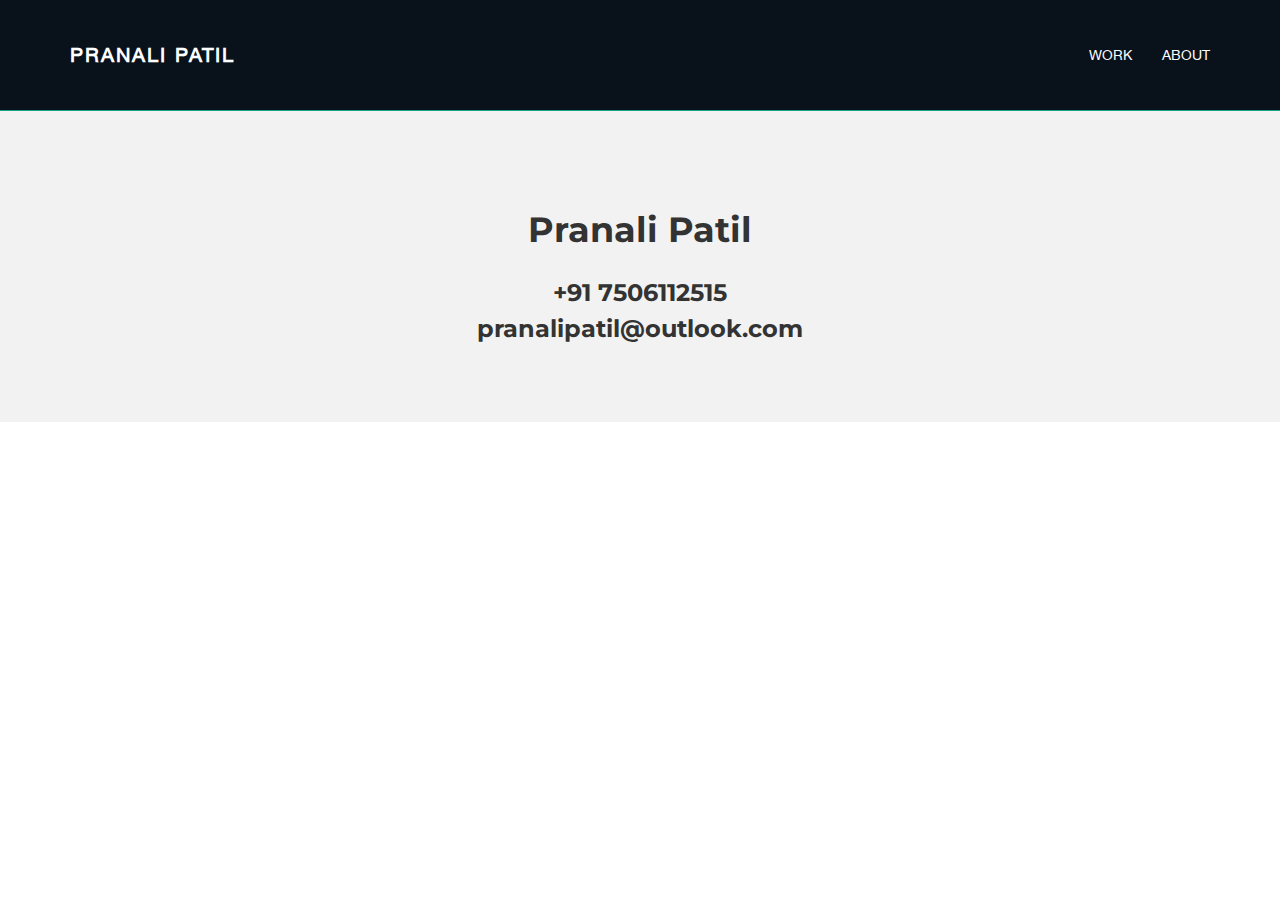
<file: about.html>
<!DOCTYPE html>
<html lang="en">
  <head>
    <meta charset="utf-8">
    <meta http-equiv="X-UA-Compatible" content="IE=edge">
    <meta name="viewport" content="width=device-width, initial-scale=1.0">
    <meta name="description" content="">
    <meta name="author" content="">
    <link rel="shortcut icon" href="../../docs-assets/ico/favicon.png">

    <title>Pranali Patil  </title>

    <!-- Bootstrap core CSS -->
    <link href="assets/css/bootstrap.css" rel="stylesheet">


    <!-- Custom styles for this template -->
    <link href="assets/css/main.css" rel="stylesheet">

    <script src="https://code.jquery.com/jquery-1.10.2.min.js"></script>

    <!-- HTML5 shim and Respond.js IE8 support of HTML5 elements and media queries -->
    <!--[if lt IE 9]>
      <script src="https://oss.maxcdn.com/libs/html5shiv/3.7.0/html5shiv.js"></script>
      <script src="https://oss.maxcdn.com/libs/respond.js/1.3.0/respond.min.js"></script>
    <![endif]-->
  </head>

  <body>

    <!-- Static navbar -->
    <div class="navbar navbar-inverse navbar-static-top">
      <div class="container">
        <div class="navbar-header">
          <button type="button" class="navbar-toggle" data-toggle="collapse" data-target=".navbar-collapse">
            <span class="icon-bar"></span>
            <span class="icon-bar"></span>
            <span class="icon-bar"></span>
          </button>
          <a class="navbar-brand" href="index.html">Pranali Patil</a>
        </div>
        <div class="navbar-collapse collapse">
          <ul class="nav navbar-nav navbar-right">
            <li><a href="index.html">Work</a></li>
			<li><a href="about.html">About</a></li>
    
          </ul>
        </div><!--/.nav-collapse -->
      </div>
    </div>

	<!-- +++++ Welcome Section +++++ -->
	<div id="ww">
	    <div class="container">
			<div class="row">
				<div class="col-lg-8 col-lg-offset-2 centered">
					<h1>Pranali Patil</h1>
					<h3>+91 7506112515</h3>
					<h3>pranalipatil@outlook.com</h3>

				</div><!-- /col-lg-8 -->
			</div><!-- /row -->
	    </div> <!-- /container -->
	</div><!-- /ww -->


	<!-- +++++ Information Section +++++ -->


	</div><!-- /container -->


	<!-- +++++ Footer Section +++++ -->




    <!-- Bootstrap core JavaScript
    ================================================== -->
    <!-- Placed at the end of the document so the pages load faster -->
    <script src="assets/js/bootstrap.min.js"></script>
  </body>
</html>
</file>
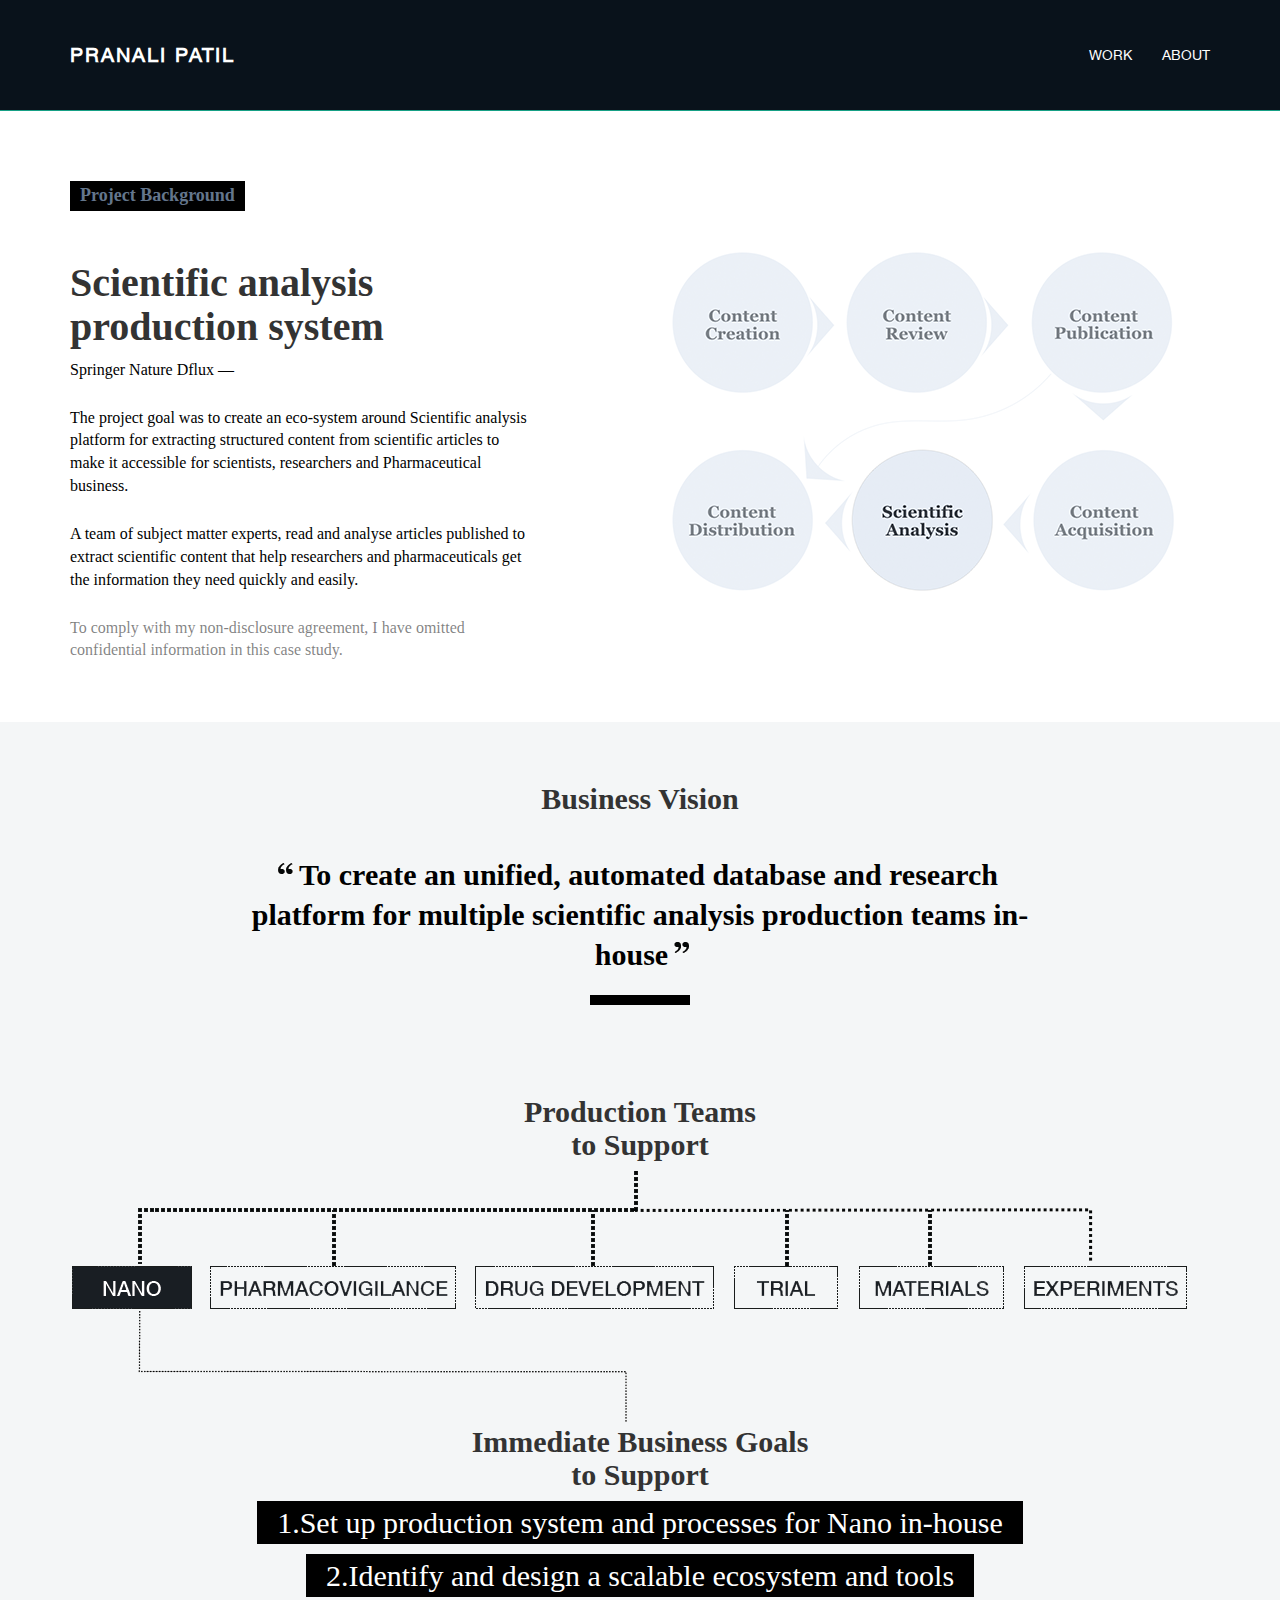
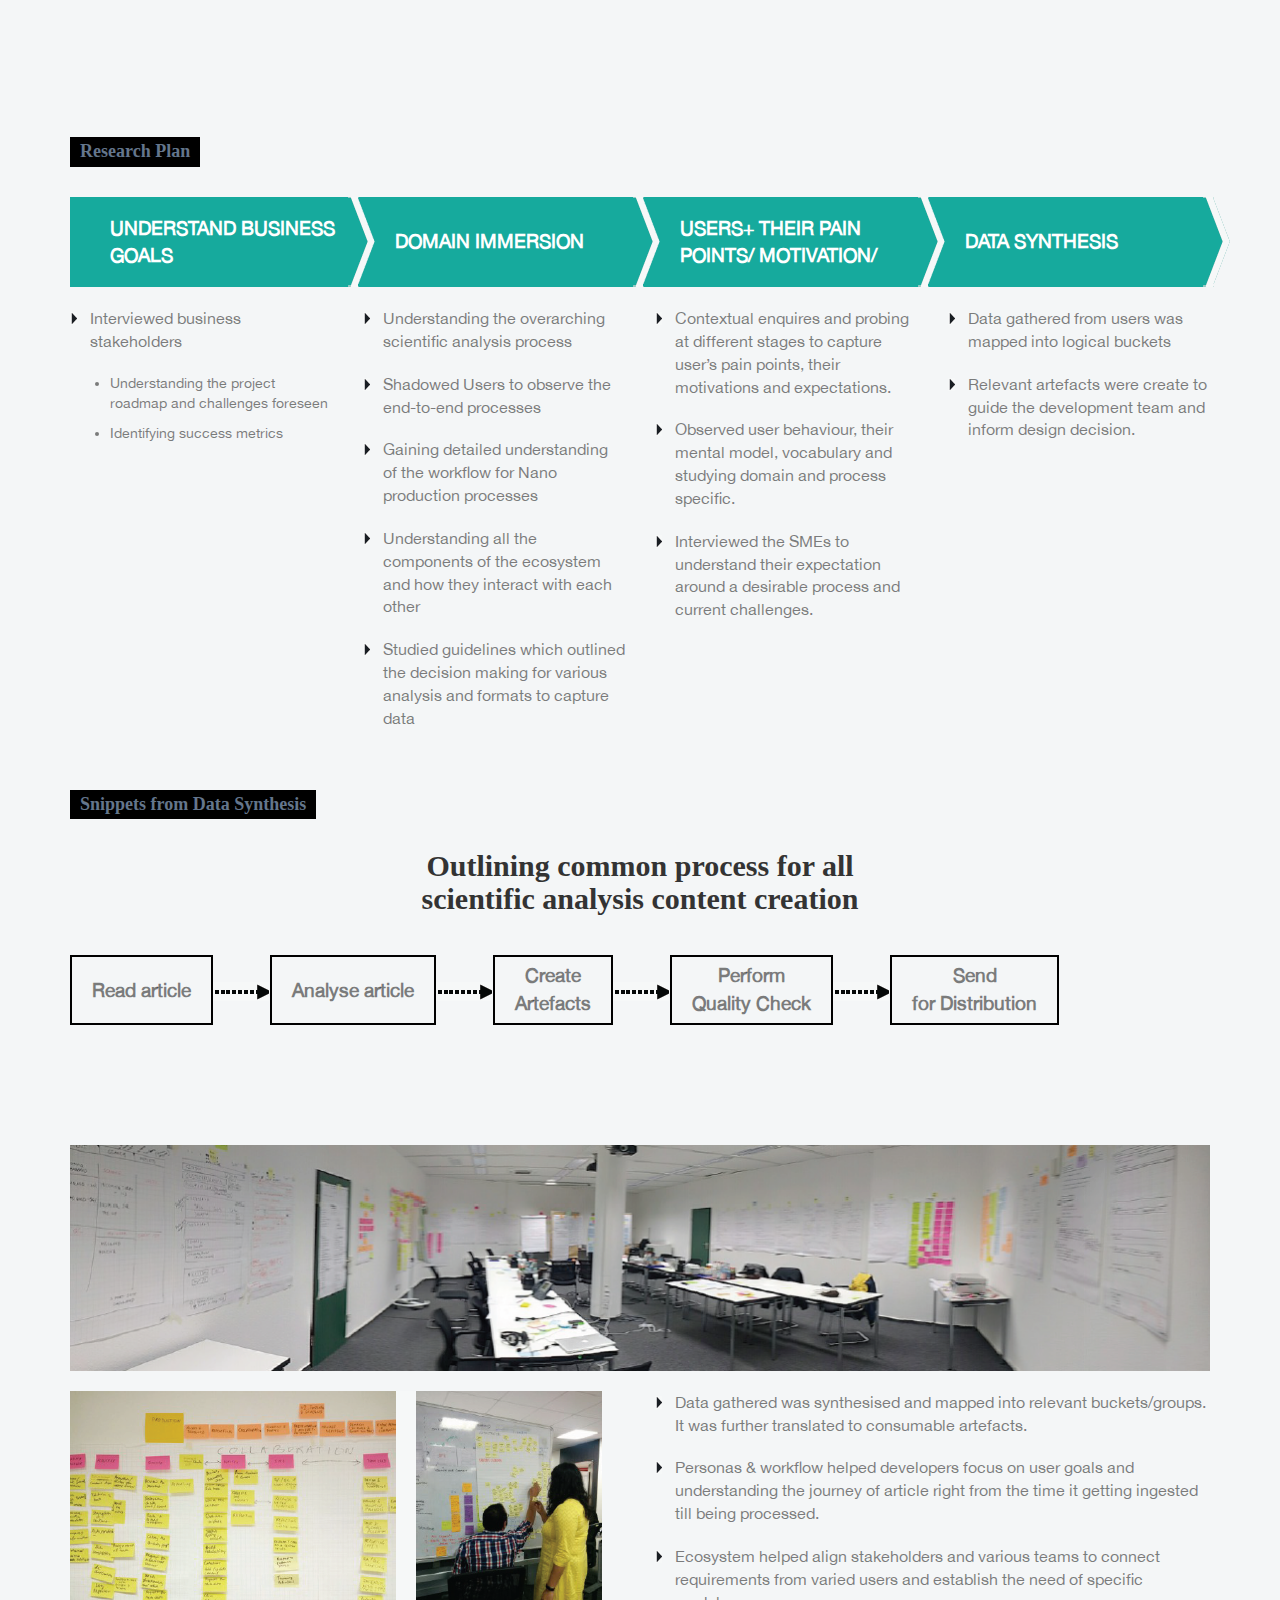
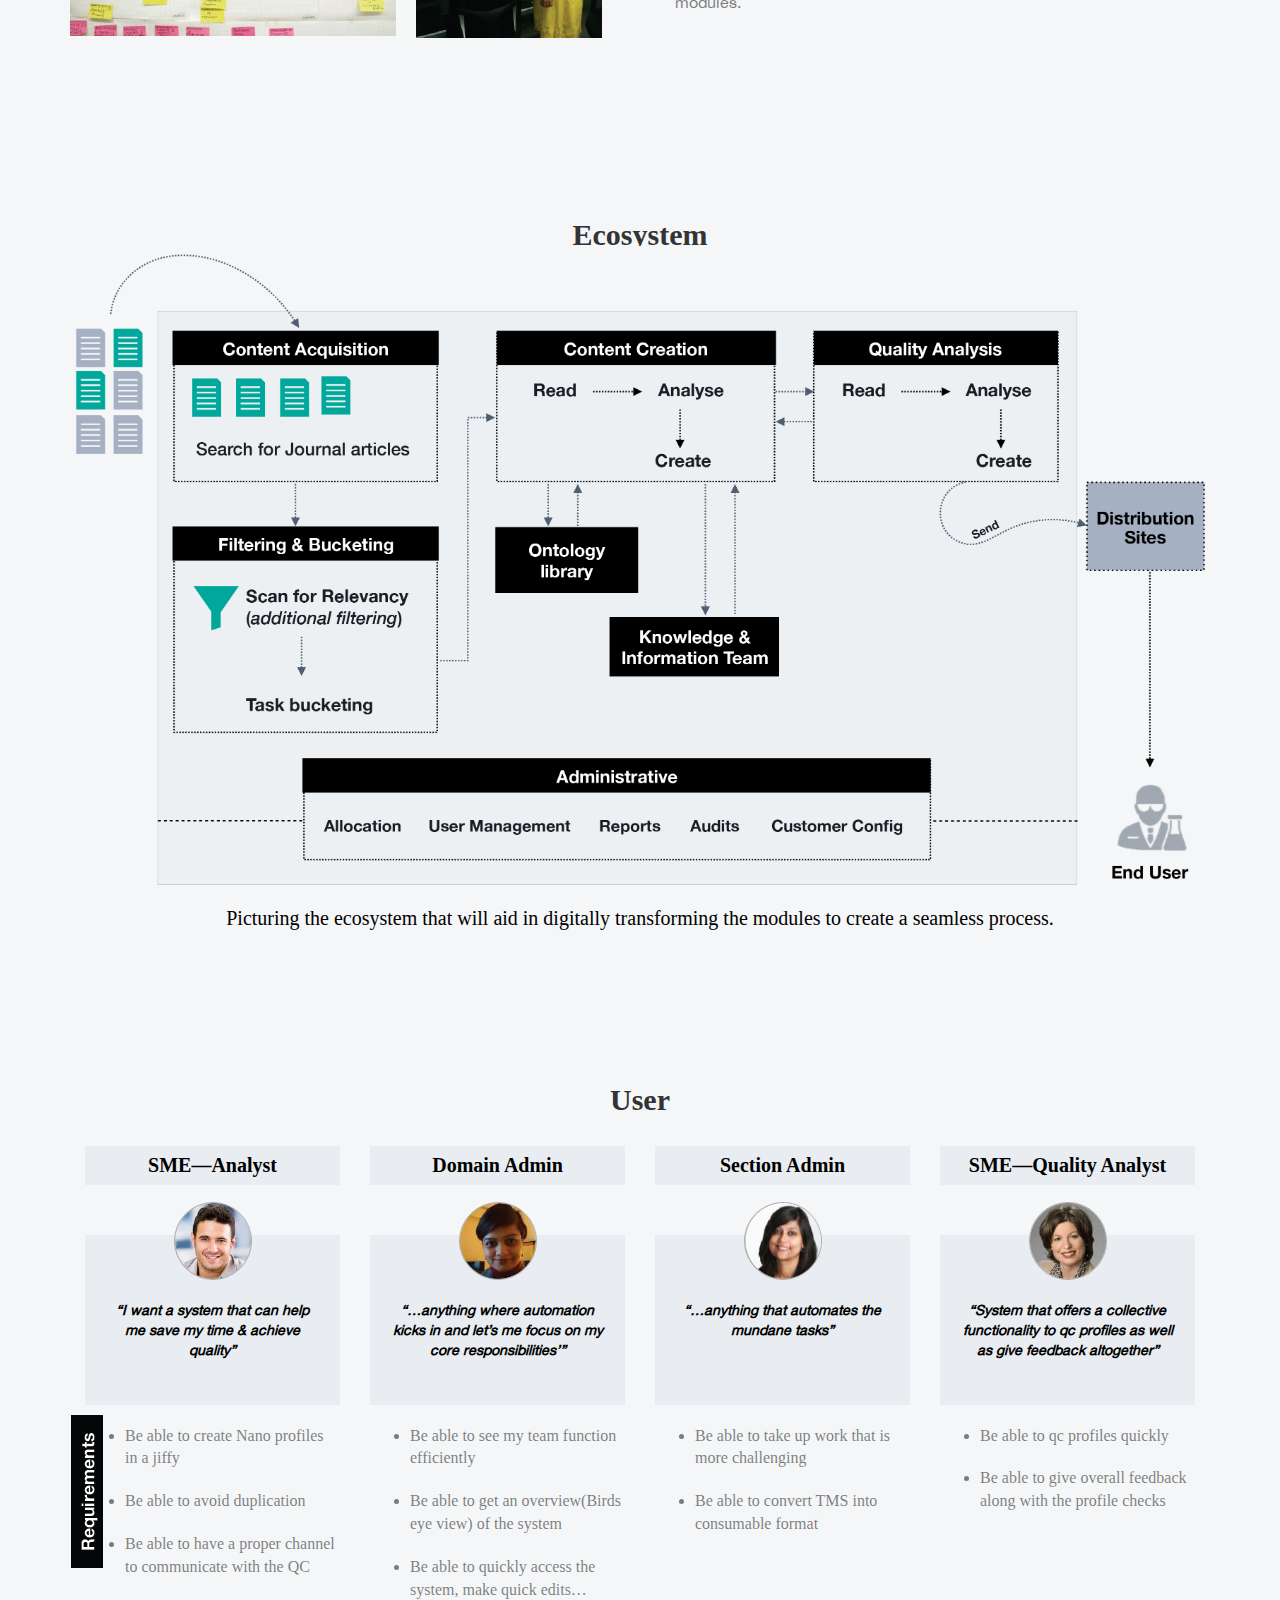
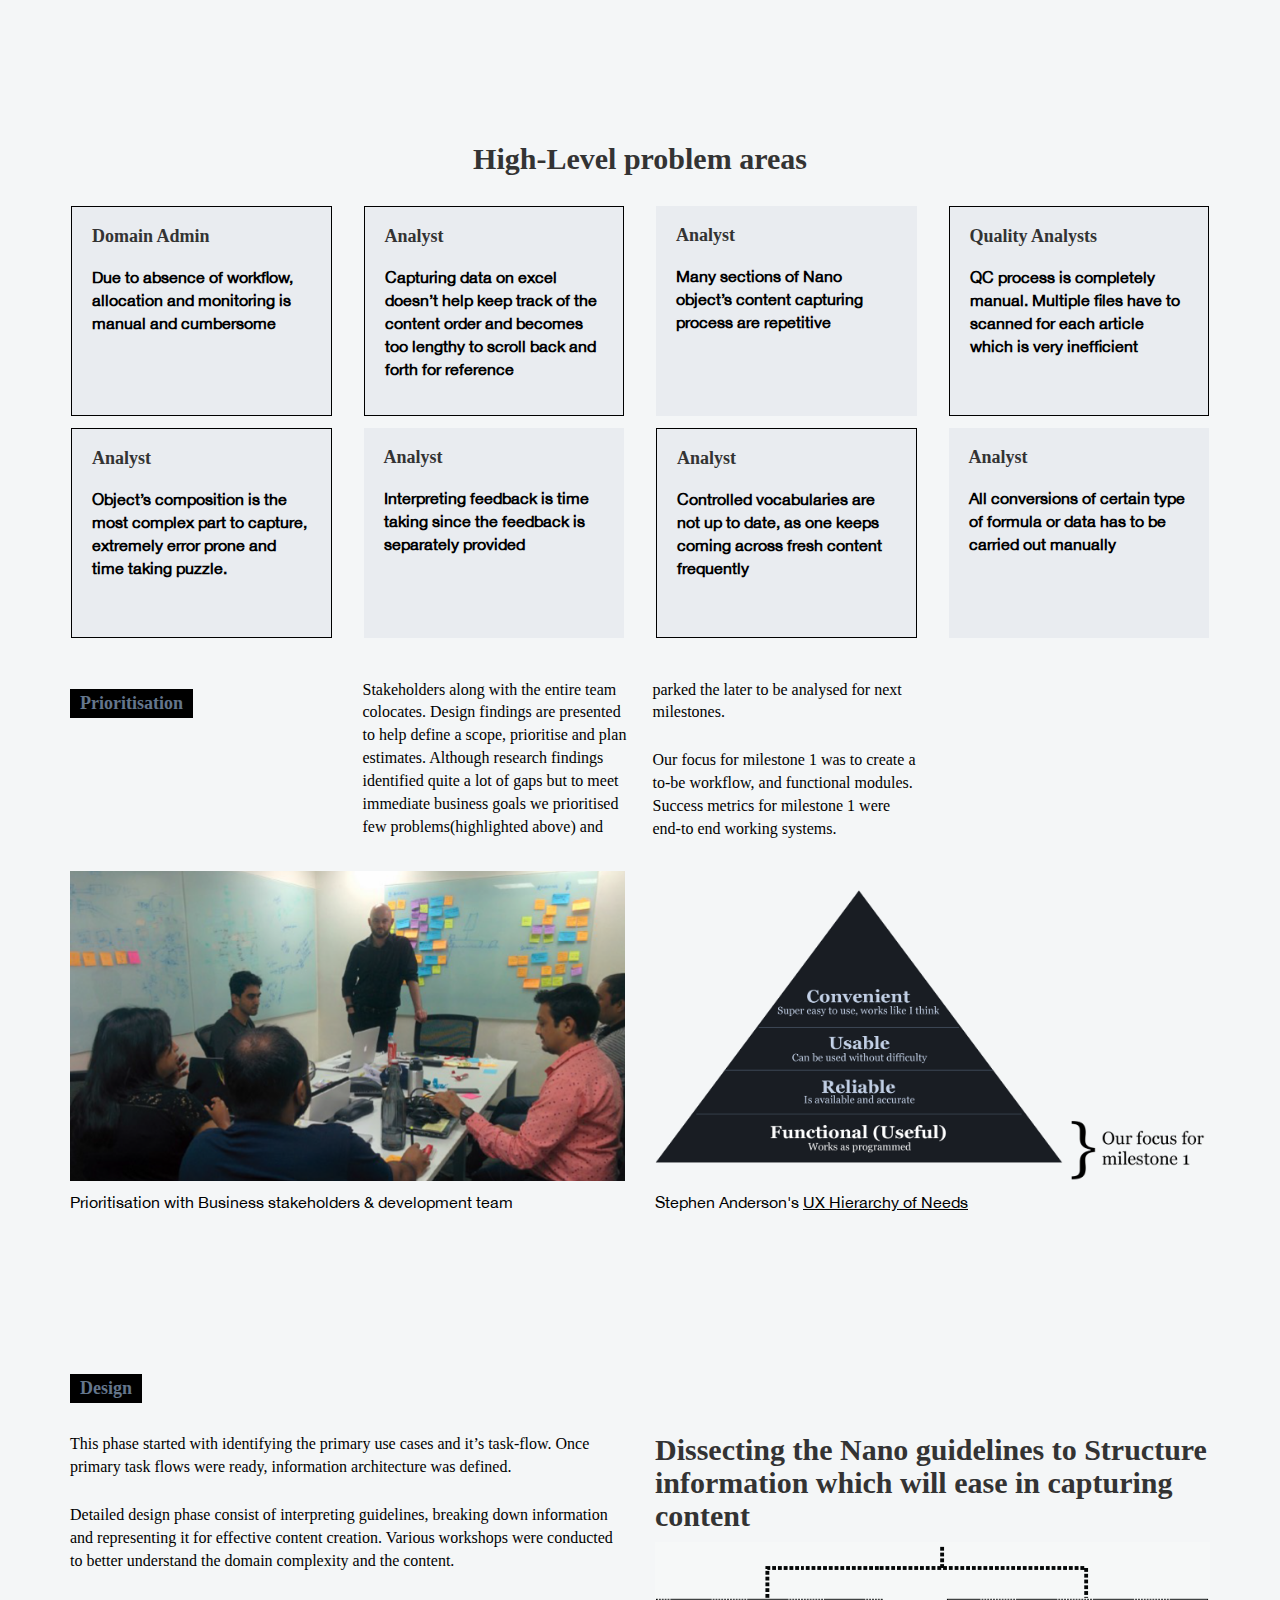
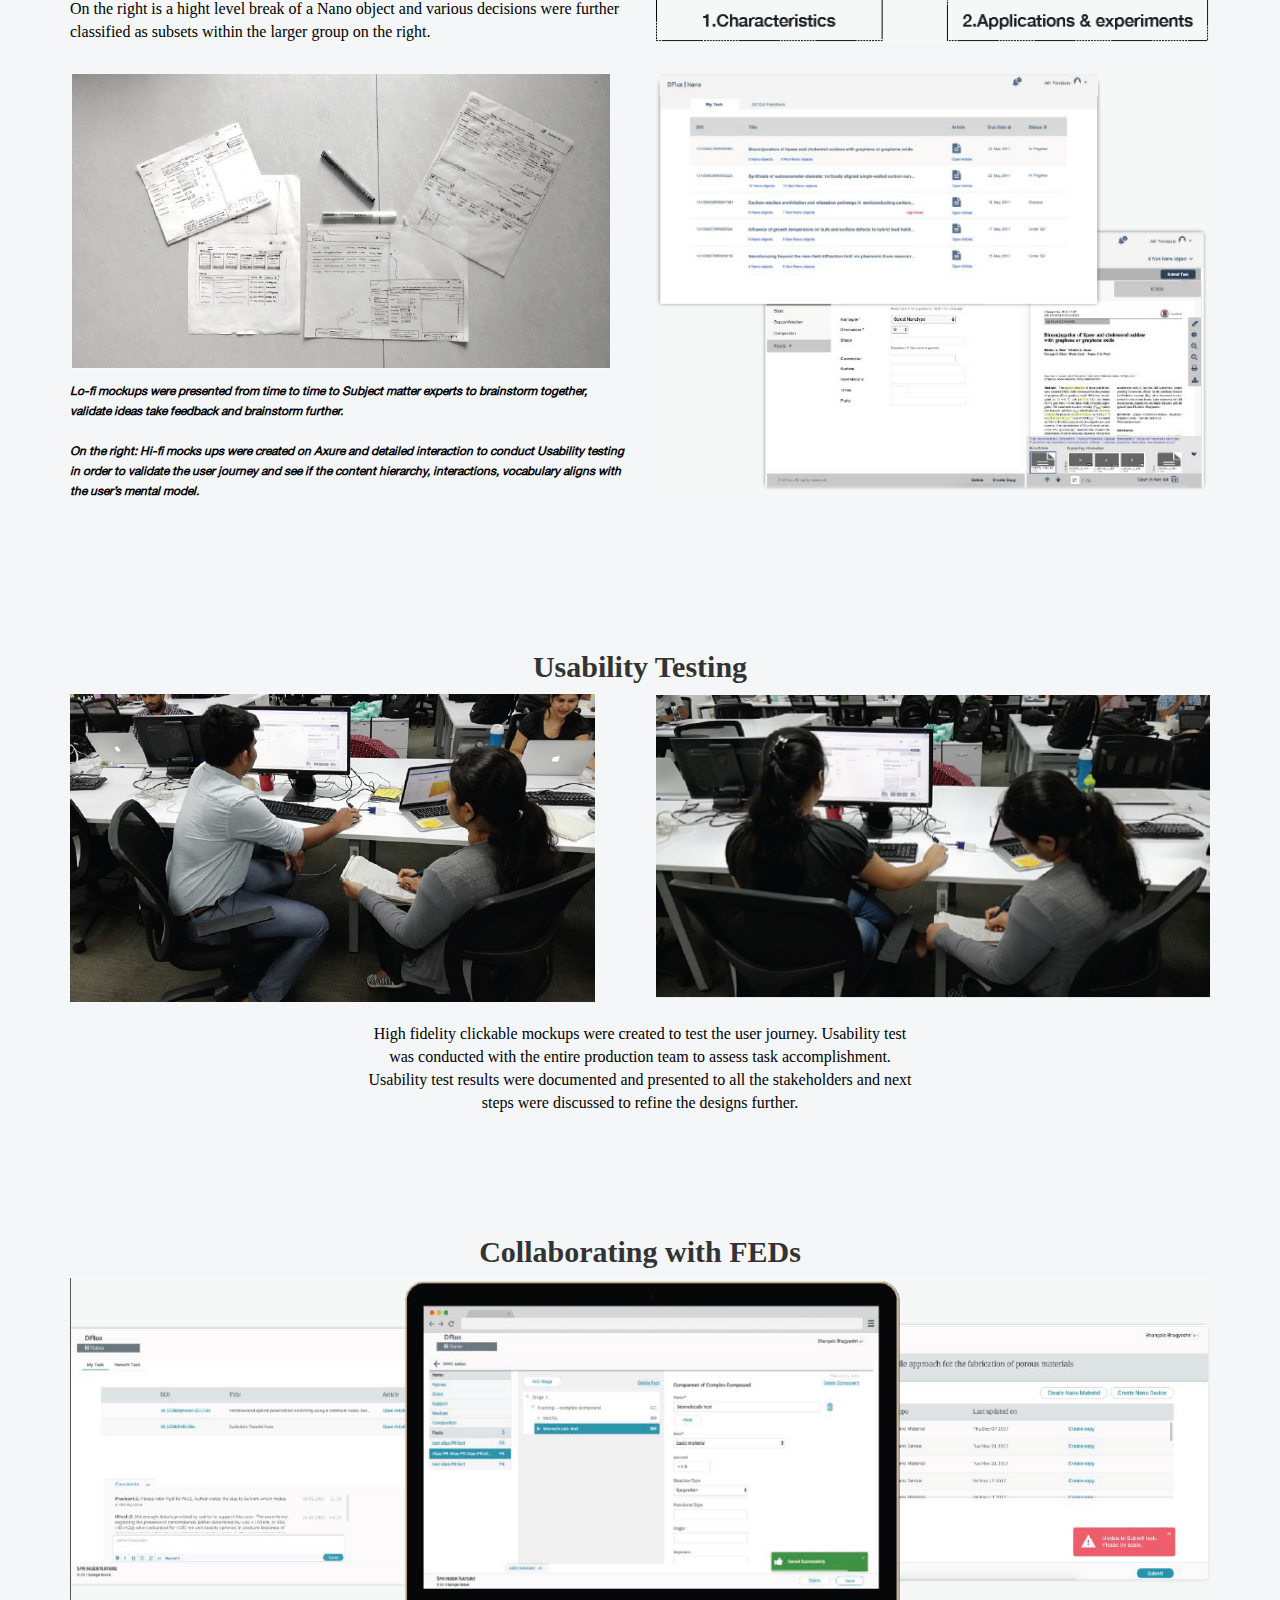
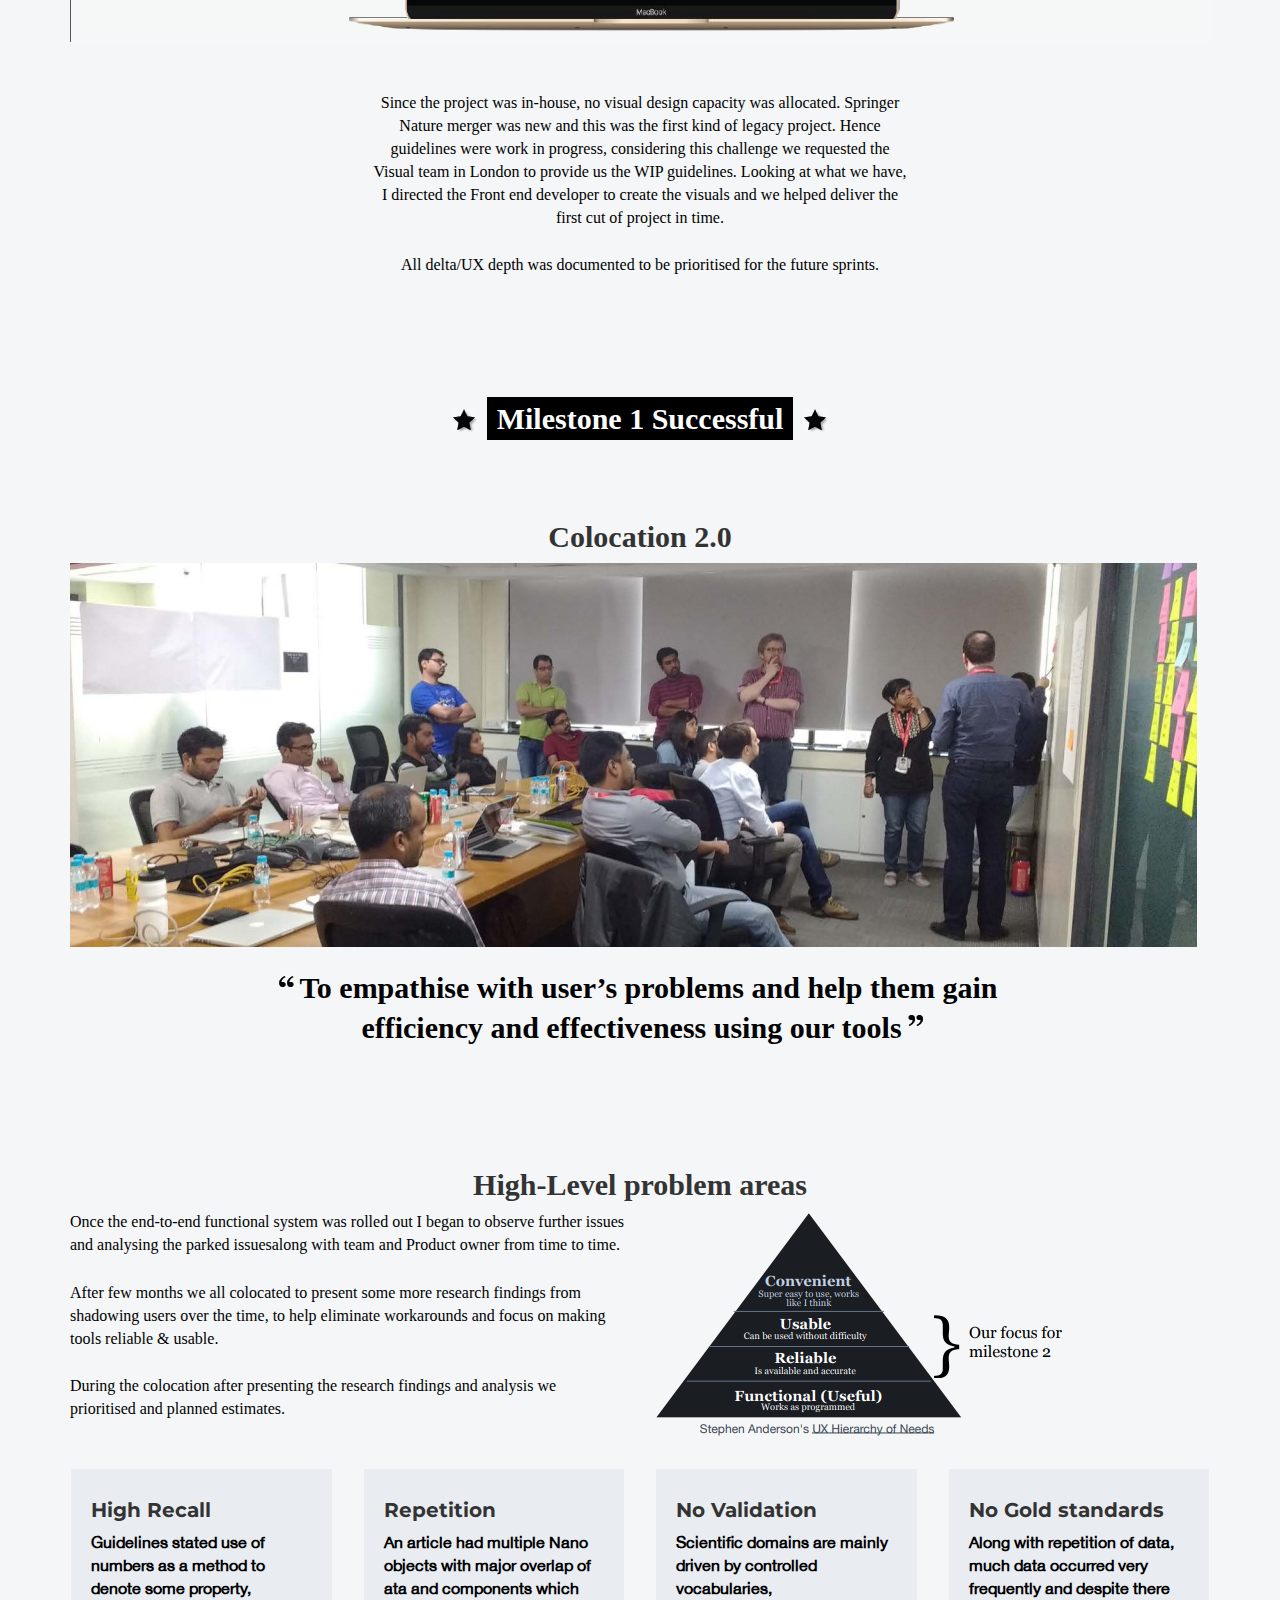
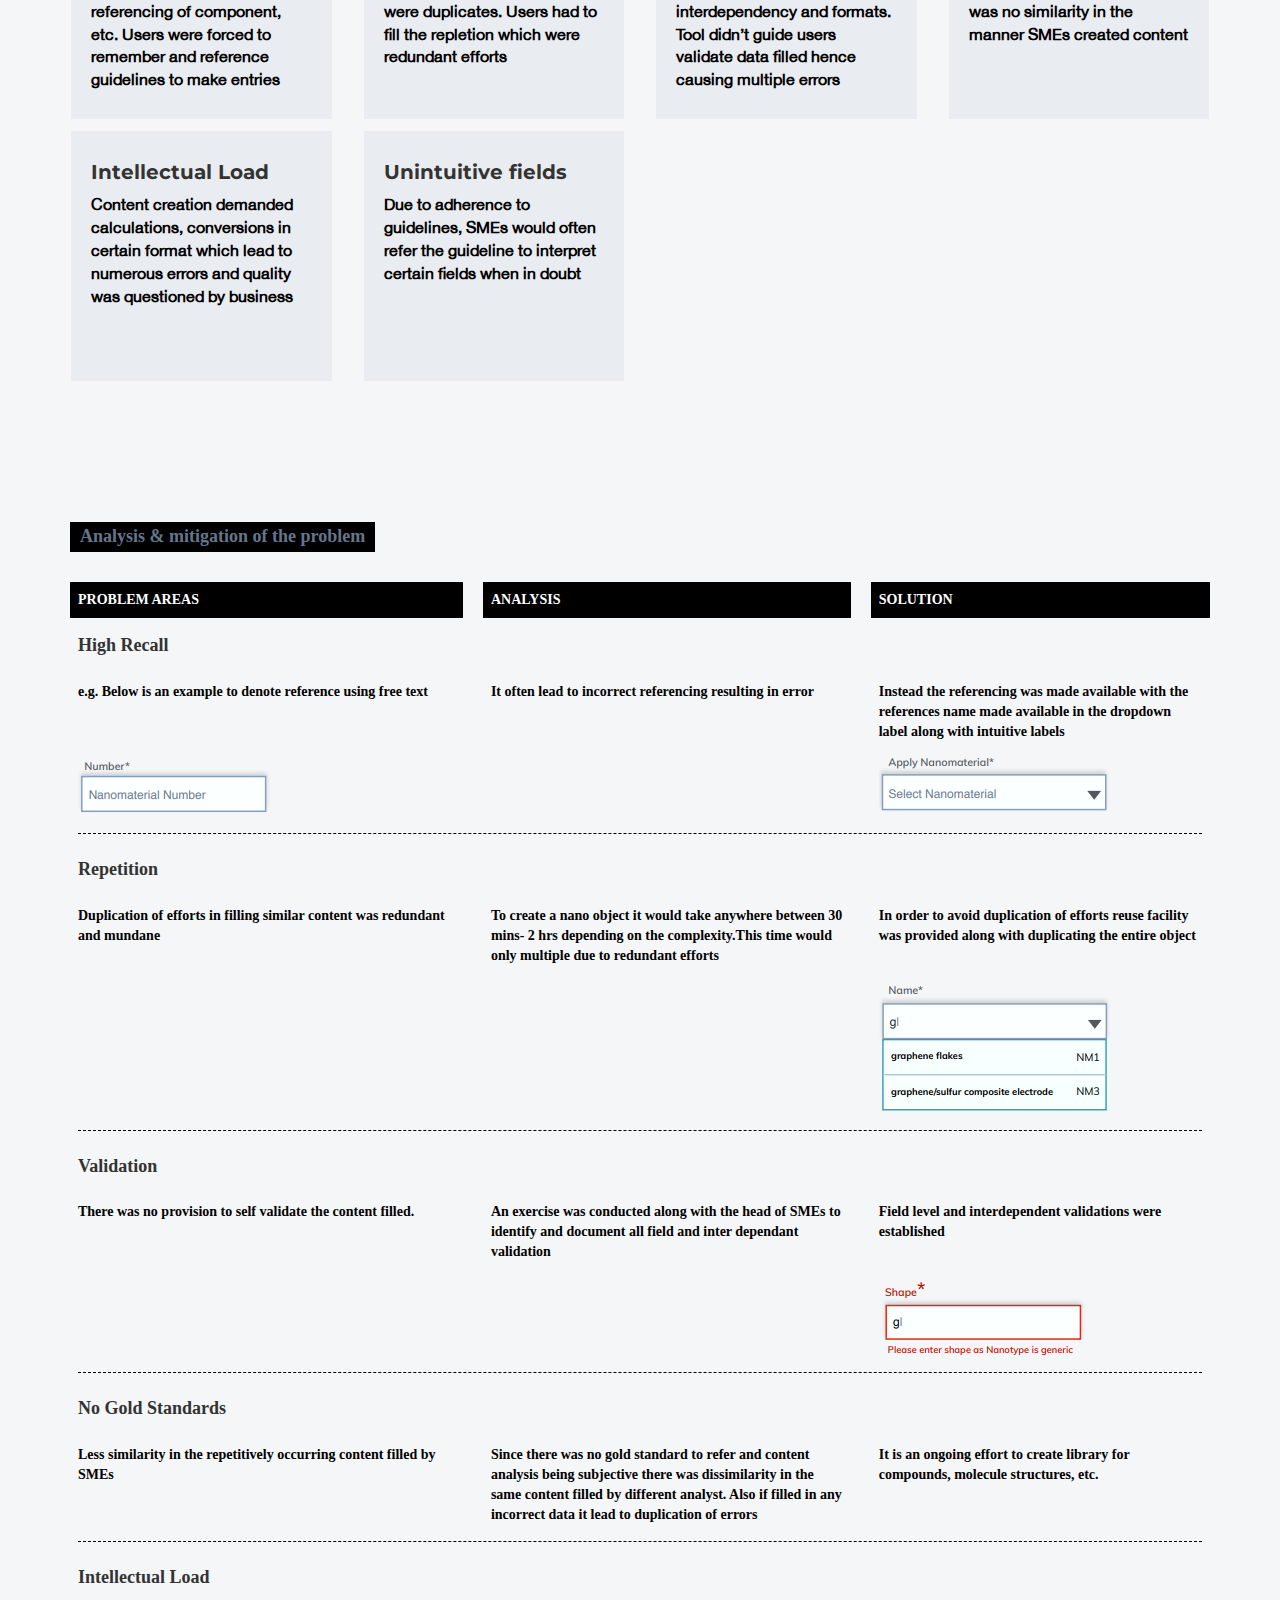
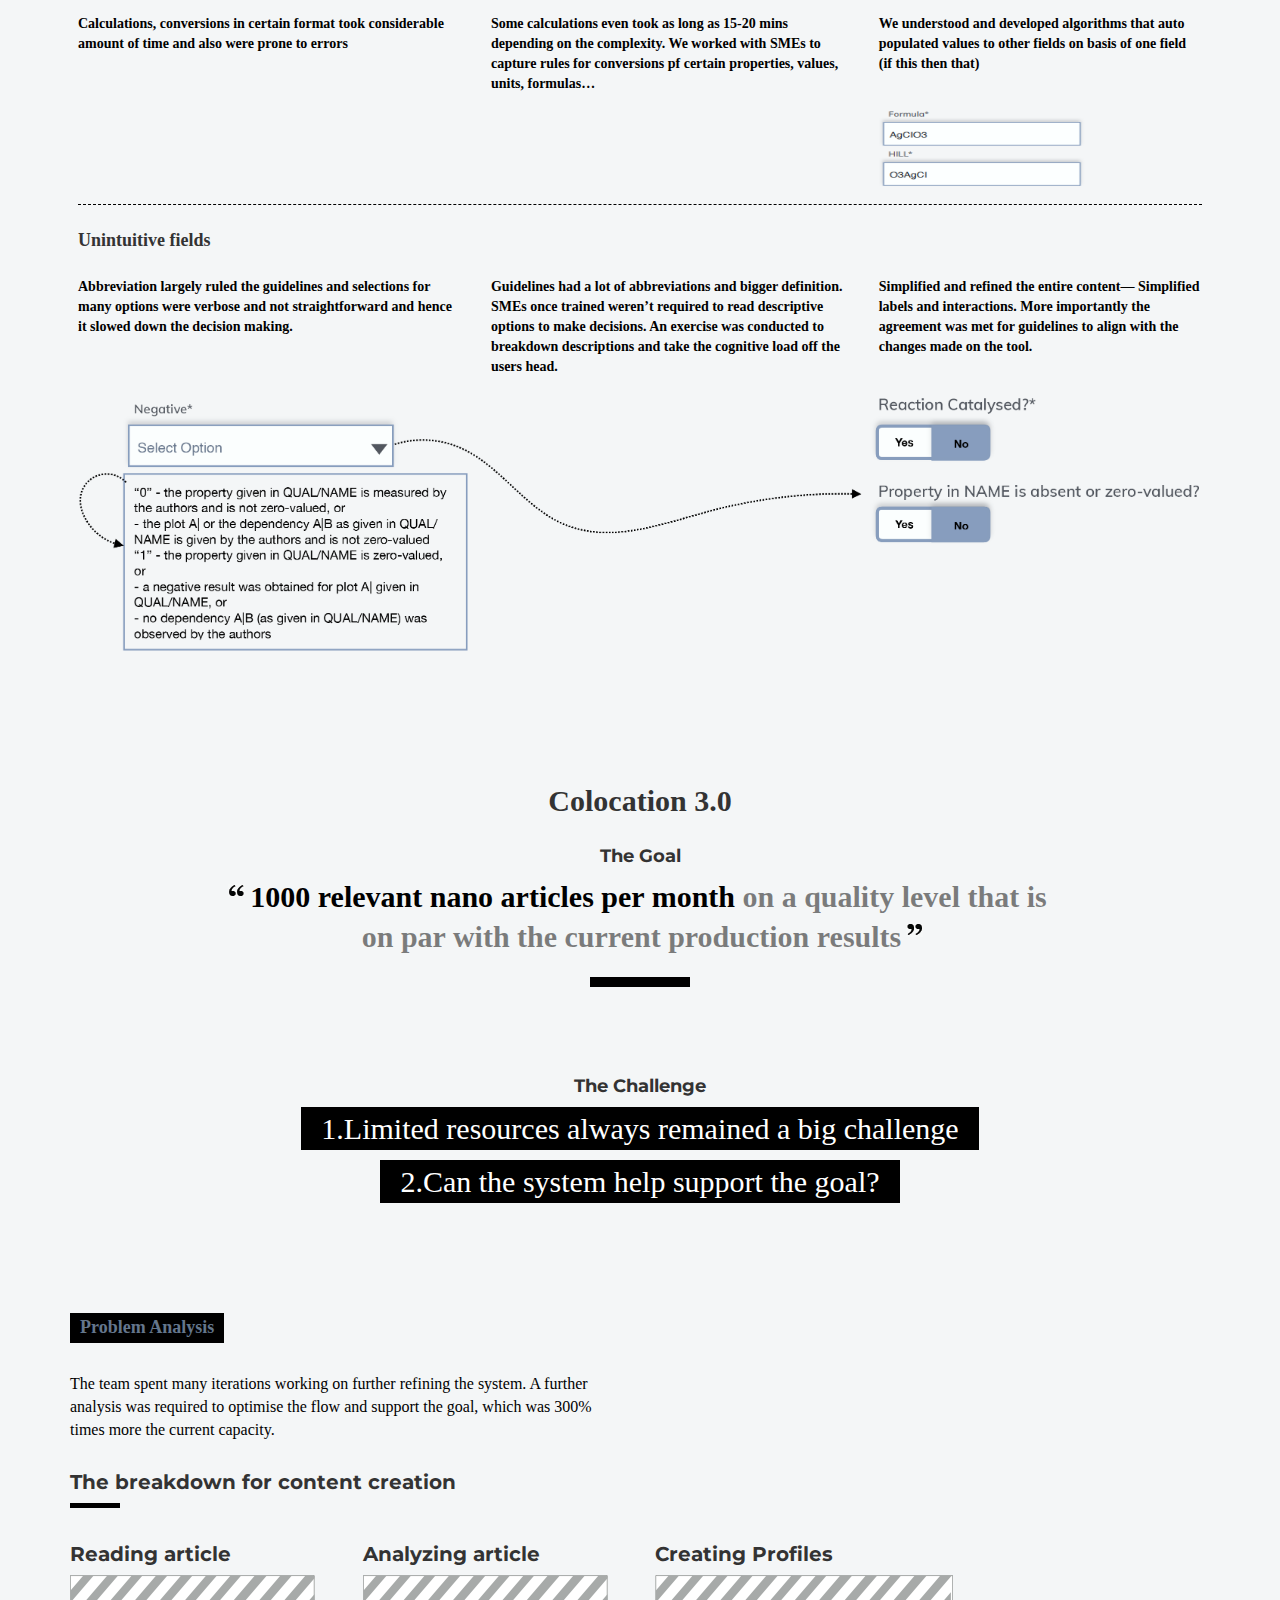
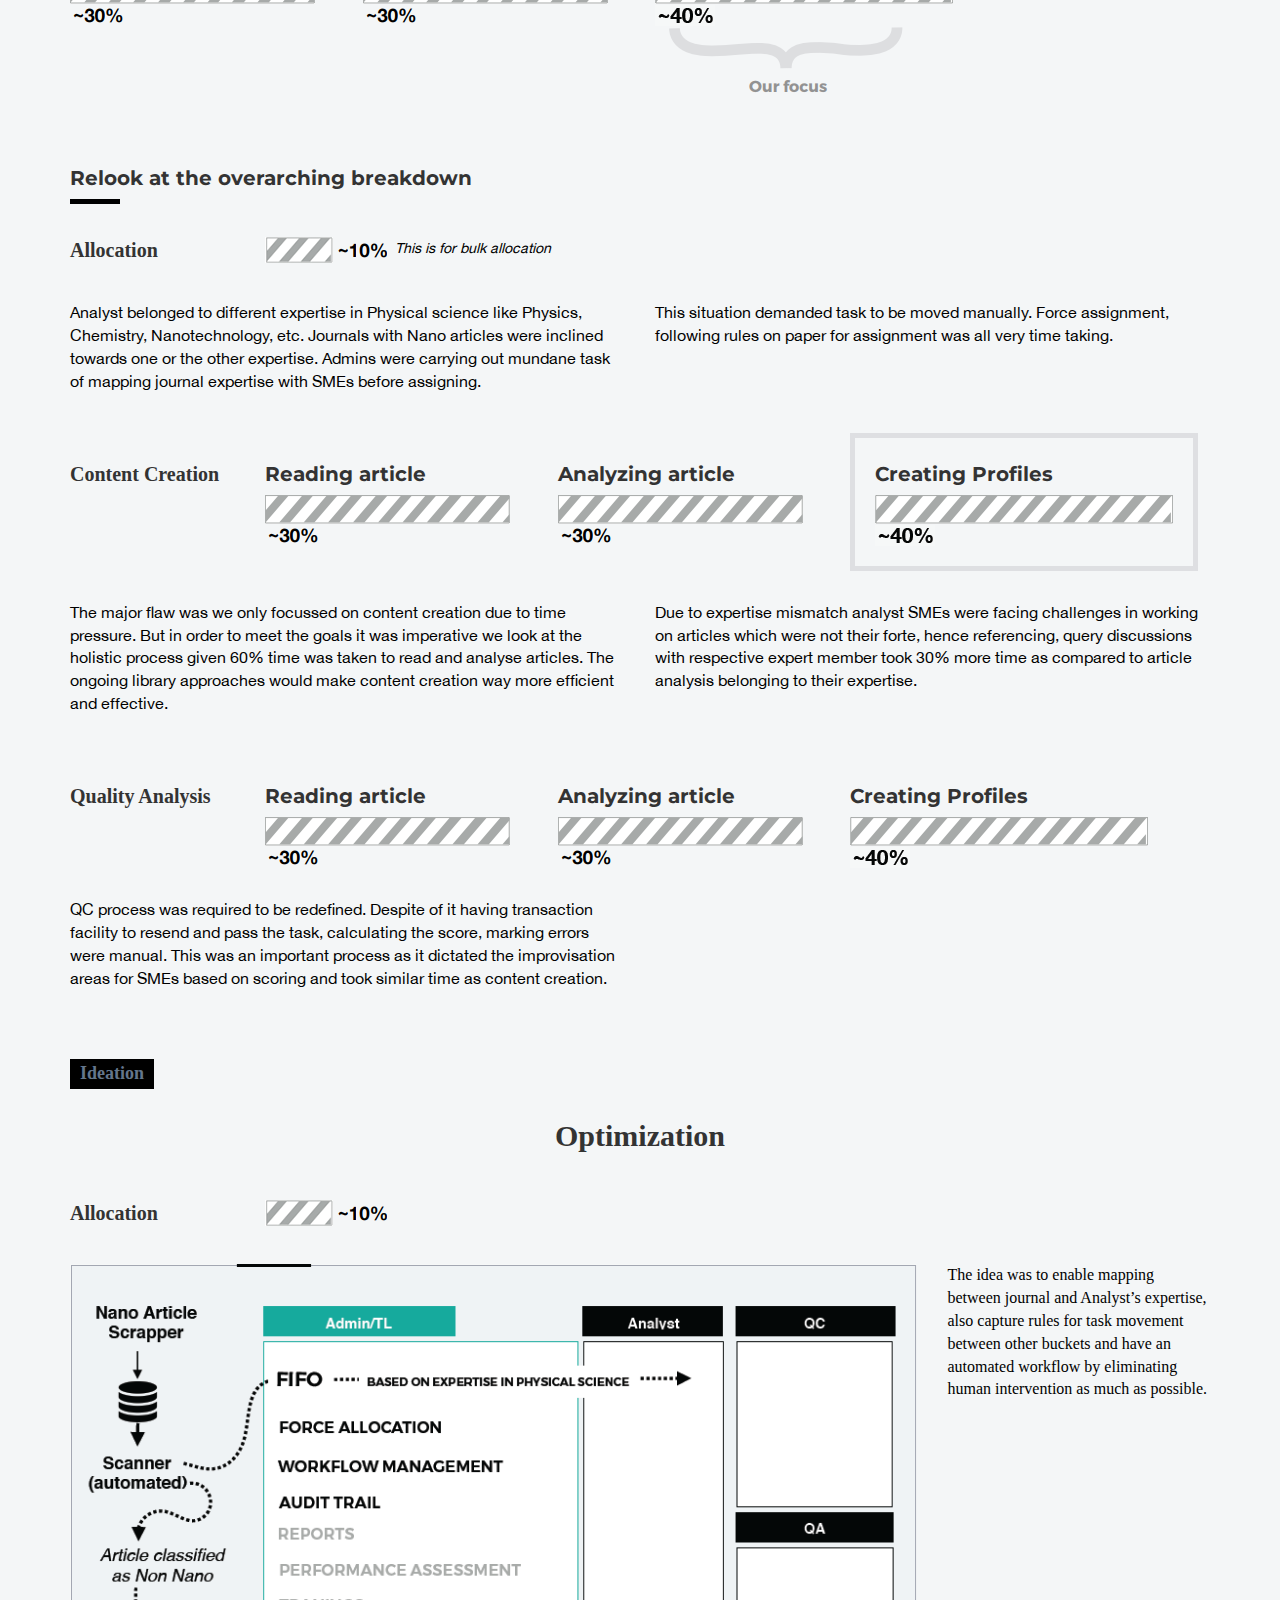
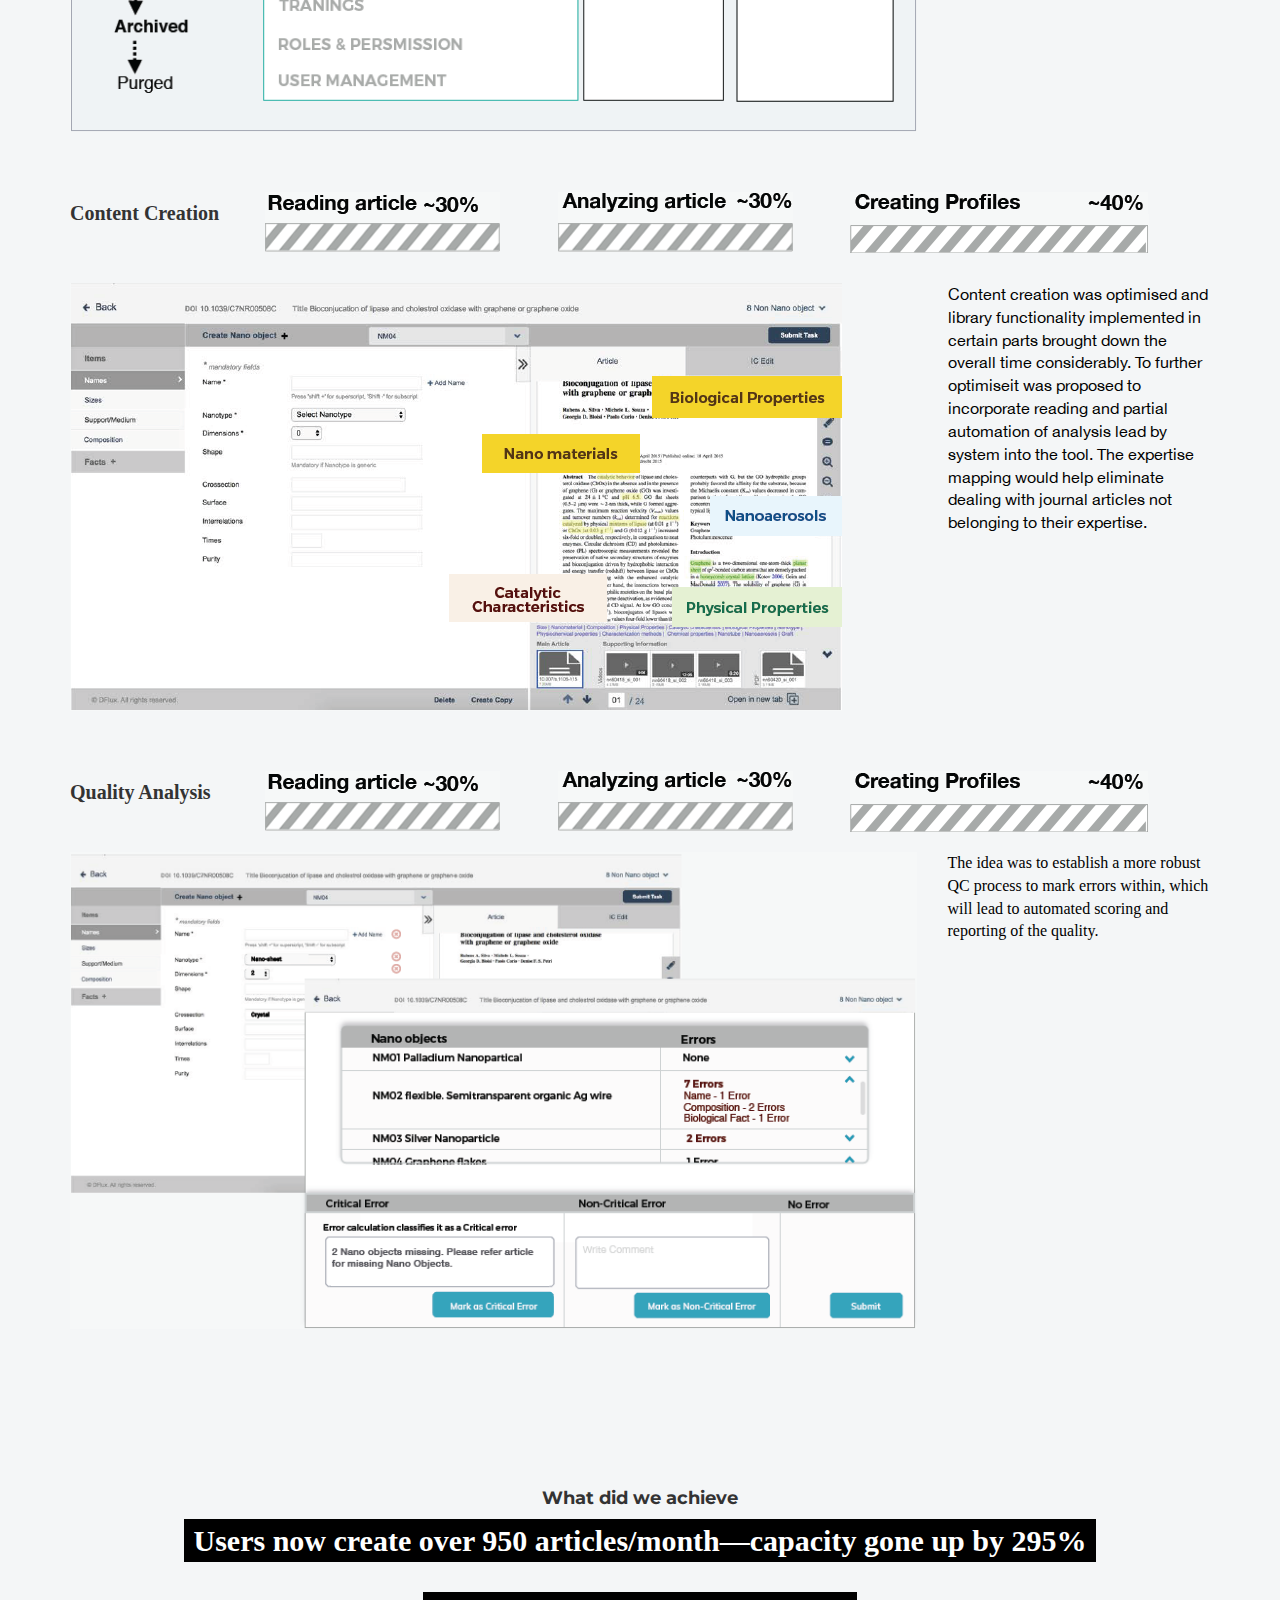
<file: project1.html>
<!DOCTYPE html>
<html lang="en">
<head>
<meta charset="utf-8">
<meta http-equiv="X-UA-Compatible" content="IE=edge">
<meta name="viewport" content="width=device-width, initial-scale=1.0">
<meta name="description" content="">
<meta name="author" content="">
<link rel="shortcut icon" href="../../docs-assets/ico/favicon.png">
<title>Pranali Patil - Free Bootstrap Theme</title>

<!-- Bootstrap core CSS -->
<link href="assets/css/bootstrap.css" rel="stylesheet">

<!-- Custom styles for this template -->
<link href="assets/css/main.css" rel="stylesheet">
<link href="assets/css/responsive.css" rel="stylesheet">
<script src="https://code.jquery.com/jquery-1.10.2.min.js"></script>

<!-- HTML5 shim and Respond.js IE8 support of HTML5 elements and media queries -->
<!--[if lt IE 9]>
      <script src="https://oss.maxcdn.com/libs/html5shiv/3.7.0/html5shiv.js"></script>
      <script src="https://oss.maxcdn.com/libs/respond.js/1.3.0/respond.min.js"></script>
    <![endif]-->
</head>

<body>

<!-- Static navbar -->
<div class="navbar navbar-inverse navbar-static-top">
  <div class="container">
    <div class="navbar-header">
      <button type="button" class="navbar-toggle" data-toggle="collapse" data-target=".navbar-collapse"> <span class="icon-bar"></span> <span class="icon-bar"></span> <span class="icon-bar"></span> </button>
      <a class="navbar-brand" href="index.html">Pranali Patil</a> </div>
    <div class="navbar-collapse collapse">
      <ul class="nav navbar-nav navbar-right">
            <li><a href="index.html">Work</a></li>
			<li><a href="about.html">About</a></li>
          
          </ul>
    </div>
    <!--/.nav-collapse -->
  </div>
</div>

<!-- +++++ Projects Section +++++ -->

<div>
  <section>
    <div class="container case-study">

        <h4 class="heading">Project Background</h4>
        <div class="row">
        <div class="col-lg-5">
          <h2>Scientific analysis production system</h2>
          <p>Springer Nature Dflux —</p>
          <p>The project goal was to create an eco-system around Scientific analysis platform for extracting structured content from scientific articles to make it accessible for scientists, researchers and Pharmaceutical business.</p>
          <p>A team of subject matter experts, read and analyse articles published to extract scientific content that help researchers and pharmaceuticals get the information they need quickly and easily.</p>
          <p class="gray-text">To comply with my non-disclosure agreement, I have omitted confidential information in this case study.
          </p>
        </div>
		<div class="col-lg-1">
		&nbsp;
		</div>
        <div class="col-lg-6 float-right"> <img src="assets/img/case-study1/analysis.png" class="img-responsive"> </div>
      </div>
    </div>
  </section>
  <section class="bg-gray">
    <div class="container">
    <div class="text-center">
    	<div class="business-vision">
       <h3 class="heading">Business Vision</h3>
      <p class="blockquote"><span class="quote-start"><img src="assets/img/case-study1/blockquote-start.png"></span>To create an unified, automated database and research platform for multiple scientific analysis production teams in-house<span class="quote-end"><img src="assets/img/case-study1/blockquote-end.png"></span></p></div>
	  </div>
	<div>
	</section>
	 <section class="bg-gray">
    <div class="container">
    <div class="text-center">
        <h3>Production Teams<br>
          to Support</h3>
        <div><img src="assets/img/case-study1/production-support.png" class="img-responsive"></div>
        <h3>Immediate Business Goals<br> to Support</h3>
        <div class="lead-text">
          <h3 class="heading2">1.Set up production system and processes for Nano in-house</h3>
          <h3 class="heading2">2.Identify and design a scalable ecosystem and tools</h3>
        </div>
      </div>
	  </div>
	  </section>
	  <section class="bg-gray">
    <div class="container">

      <div>
        <h4 class="heading">Research Plan</h4>
		<div class="research-lg">
			<ul class="research-plan">
			  <li>UNDERSTAND BUSINESS  GOALS</li>
			  <li>DOMAIN IMMERSION</li>
			  <li>USERS+  THEIR PAIN POINTS/  MOTIVATION/</li>
			  <li>DATA SYNTHESIS</li>
			</ul>
			<div class="row">
			  <div class="col-lg-3 col-sm-3">
				<ul class="arrow-listing">
				  <li>Interviewed business stakeholders</li>
				</ul>
				<div>
				  <ul class="normal">
					<li>Understanding the project roadmap and challenges foreseen</li>
					<li>Identifying success metrics</li>
				  </ul>
				</div>
			  </div>
			  <div class="col-lg-3 col-sm-3">
				<ul class="arrow-listing">
				  <li>Understanding the overarching scientific analysis process</li>
				  <li>Shadowed Users to observe the end-to-end processes</li>
				  <li>Gaining detailed understanding of the workflow for Nano production processes</li>
				  <li>Understanding all the components of the ecosystem and how they interact with each other</li>
				  <li>Studied guidelines which outlined the decision making for various analysis and formats to capture data</li>
				</ul>
			  </div>
			  <div class="col-lg-3 col-sm-3">
				<ul class="arrow-listing">
				  <li>Contextual enquires and probing at different stages to capture user’s pain points, their motivations and expectations.</li>
				  <li>Observed user behaviour, their mental model, vocabulary and studying domain and process specific.</li>
				  <li>Interviewed the SMEs to understand their expectation around a desirable process and current challenges.</li>
				</ul>
			  </div>
			  <div class="col-lg-3 col-sm-3">
				<ul class="arrow-listing">
				  <li>Data gathered from users was mapped into logical buckets</li>
				  <li>Relevant artefacts were create to guide the development team and inform design decision.</li>
				</ul>
			  </div>
			</div>
		</div>


		<div class="research-sm">
			<div class="research-plan-sm">UNDERSTAND BUSINESS  GOALS</div>
			<ul class="arrow-listing">
				  <li>Interviewed business stakeholders</li>
				</ul>
				<div>
				  <ul class="normal">
					<li class="bold">Understanding the project roadmap and challenges foreseen</li>
					<li class="bold">Identifying success metrics</li>
				  </ul>
				</div>
			<div class="research-plan-sm">UNDERSTAND BUSINESS  GOALS</div>
			<ul class="arrow-listing">
				  <li>Understanding the overarching scientific analysis process</li>
				  <li>Shadowed Users to observe the end-to-end processes</li>
				  <li>Gaining detailed understanding of the workflow for Nano production processes</li>
				  <li>Understanding all the components of the ecosystem and how they interact with each other</li>
				  <li>Studied guidelines which outlined the decision making for various analysis and formats to capture data</li>
				</ul>
			<div class="research-plan-sm">UNDERSTAND BUSINESS  GOALS</div>
			<ul class="arrow-listing">
				  <li>Contextual enquires and probing at different stages to capture user’s pain points, their motivations and expectations.</li>
				  <li>Observed user behaviour, their mental model, vocabulary and studying domain and process specific.</li>
				  <li>Interviewed the SMEs to understand their expectation around a desirable process and current challenges.</li>
				</ul>
			<div class="research-plan-sm">UNDERSTAND BUSINESS  GOALS</div>
			<ul class="arrow-listing">
				  <li>Data gathered from users was mapped into logical buckets</li>
				  <li>Relevant artefacts were create to guide the development team and inform design decision.</li>
				</ul>
		</div>



      </div>
      <div class="section">
        <h4 class="heading mB30">Snippets from Data Synthesis</h4>
		<div class="text-center">
        <h3>Outlining common process for all<br> scientific analysis content creation</h3>
		</div>
        <ul class="analysis clearfix">
          <li>Read article</li>
          <li>Analyse article</li>
          <li>Create<br> Artefacts</li>
          <li>Perform<br> Quality Check</li>
          <li>Send<br> for Distribution</li>
        </ul>
        <div class="row">
          <div class="col-lg-12 mB20"><img src="assets/img/case-study1/common-process1.png" class="img-responsive"></div>
          <div class="col-lg-6 col-sm-6"><img src="assets/img/case-study1/common-process2.png" class="img-responsive"></div>
          <div class="col-lg-6 col-sm-6">
            <ul class="arrow-listing">
              <li>Data gathered was synthesised and mapped into relevant buckets/groups. It was further translated to consumable artefacts.</li>
              <li>Personas & workflow helped developers focus on user goals and understanding the journey of article right from the time it getting ingested till being processed.</li>
              <li>Ecosystem helped align stakeholders and various teams to connect requirements from varied users and establish the need of specific modules.</li>
            </ul>
          </div>
        </div>
      </div>
	  </div>
	  </section>
	   <section class="bg-gray">
    <div class="container">
      <div class="section text-center">
        <h3>Ecosystem</h3>
        <div class="mB10"><img src="assets/img/case-study1/ecosystem.png" class="img-responsive" style="margin-top:-45px"></div>
        <p class="fs20 font-sec">Picturing the ecosystem that will aid in digitally transforming the modules to create a seamless process.</p>
      </div>
	  </div>
	  </section>
	   <section class="bg-gray">
    <div class="container">
      <div class="text-center testimonial-outer clearfix">
        <h3 class="mB30">User</h3>
        <div class="col-lg-3 col-sm-6">
		<div class="requirment"><img src="assets/img/case-study1/requirment.png"></div>
          <div class="designation">SME—Analyst</div>
          <div class="testimonial-inner-contr">
            <div class="user"><img src="assets/img/case-study1/user1.png"></div>
            <i>“I want a system that can help me save my time & achieve quality”</i>
          </div>
          <ul>
            <li>Be able to create Nano profiles in a jiffy</li>
            <li>Be able to avoid duplication</li>
            <li>Be able to have a proper channel to communicate with the QC</li>
          </ul>
        </div>
        <div class="col-lg-3 col-sm-6">
          <div class="designation">Domain Admin</div>
          <div class="testimonial-inner-contr">
            <div class="user"><img src="assets/img/case-study1/user2.png"></div>
            <i>“…anything where automation kicks in and let’s me focus on my core responsibilities’”</i>
          </div>
          <ul>
            <li>Be able to see my team function efficiently</li>
            <li>Be able to get an overview(Birds eye view) of the system</li>
            <li>Be able to quickly access the system, make quick edits…</li>
          </ul>
        </div>
        <div class="col-lg-3 col-sm-6">
          <div class="designation">Section Admin</div>
          <div class="testimonial-inner-contr">
            <div class="user"><img src="assets/img/case-study1/user3.png"></div>
            <i>“…anything that automates the mundane tasks”</i>
          </div>
          <ul>
            <li>Be able to take up work that is more challenging</li>
            <li>Be able to convert TMS into consumable format</li>
          </ul>
        </div>
        <div class="col-lg-3 col-sm-6">
          <div class="designation">SME—Quality Analyst</div>
          <div class="testimonial-inner-contr">
            <div class="user"><img src="assets/img/case-study1/user4.png"></div>
            <i>“System that offers a collective functionality to qc profiles as well as give feedback altogether”</i>
          </div>
          <ul>
            <li>Be able to qc profiles quickly</li>
            <li>Be able to give overall feedback along with the profile checks</li>
          </ul>
        </div>
      </div>
	  </div>
	  </section>
	   <section class="bg-gray">
    <div class="container">
      <div class="high-level-problem">
	  <div class="text-center mB30">
        <h3>High-Level problem areas</h3>
		</div>
        <div class="row">
          <div class="col-lg-3 col-sm-4">
            <div class="card sel">
              <div class="card-body">
			  <h3 class="title">Domain Admin</h5>
			  <p>Due to absence of workflow, allocation and monitoring is manual and cumbersome</p> </div>
            </div>
          </div>
          <div class="col-lg-3 col-sm-4">
            <div class="card sel">
              <div class="card-body">
			  <h3 class="title">Analyst</h5>
			  <p>Capturing data on excel doesn’t help keep track of the content order and becomes too lengthy to scroll back and forth for reference</p> </div>
            </div>
          </div>
          <div class="col-lg-3 col-sm-4">
            <div class="card">
              <div class="card-body">
			  <h3 class="title">Analyst</h5>
			  <p>Many sections of Nano object’s content capturing process are repetitive</p> </div>
            </div>
          </div>
          <div class="col-lg-3 col-sm-4">
            <div class="card sel">
              <div class="card-body">
			  <h3 class="title">Quality Analysts</h5>
			  <p>QC process is completely manual. Multiple files have to scanned for each article which is very inefficient</p> </div>
            </div>
          </div>
          <div class="col-lg-3 col-sm-4">
            <div class="card sel">
              <div class="card-body">
			  <h3 class="title">Analyst</h5>
			  <p>Object’s composition is the most complex part to capture, extremely error prone and time taking puzzle.</p> </div>
            </div>
          </div>
          <div class="col-lg-3 col-sm-4">
            <div class="card">
              <div class="card-body">
			  <h3 class="title">Analyst</h5>
			  <p>Interpreting feedback is time taking since the feedback is separately provided</p> </div>
            </div>
          </div>
          <div class="col-lg-3 col-sm-4 sel">
            <div class="card sel">
              <div class="card-body">
			  <h3 class="title">Analyst</h5>
			  <p>Controlled vocabularies are not up to date, as one keeps coming across fresh content frequently</p> </div>
            </div>
          </div>
          <div class="col-lg-3 col-sm-4">
            <div class="card">
              <div class="card-body">
			  <h3 class="title">Analyst</h5>
			  <p>All conversions of certain type of formula or data has to be carried out manually</p> </div>
            </div>
          </div>
        </div>
      </div>
      <div class="section">
	  <div class="row mB30">
		<div class="col-lg-3">
			<h4 class="heading">Prioritisation</h4>
		</div>
		<div class="col-lg-6">
			 <div class="newspaper"> <p>Stakeholders along with the entire team colocates. Design findings are presented to help define a scope, prioritise and plan estimates. Although research findings identified quite a lot of gaps but to meet immediate business goals we prioritised few problems(highlighted above) and parked the later to be analysed for next milestones.</p><p> Our focus for milestone 1 was to create a to-be workflow, and functional modules. Success metrics for milestone 1 were end-to end working systems.</p> </div>
		</div>
	  </div>


        <div class="row">
          <div class="col-lg-6 col-sm-6">
		  <img src="assets/img/case-study1/prioritiosation1.png" class="mB10 img-responsive">
		  <p>Prioritisation with Business stakeholders & development team</p>
		 </div>
          <div class="col-lg-6 col-sm-6">
		  <img src="assets/img/case-study1/prioritiosation2.png" class="mB10 img-responsive">
		  <p>Stephen Anderson's <u>UX Hierarchy of Needs</u></p>
		  </div>
        </div>
      </div>
      </div>
	  </section>
	  <section class="bg-gray">
    <div class="container">
	  <div>
        <h4 class="heading">Design</h4>
        <div class="row">
          <div class="col-lg-6 col-sm-6">
            <p class="font-sec">This phase started with identifying the primary use cases and it’s task-flow. Once primary task flows were ready, information architecture was defined.</p>
            <p class="font-sec">Detailed design phase consist of interpreting guidelines, breaking down information and representing it for effective content creation. Various workshops were conducted to better understand the domain complexity and the content. </p>
			<p class="font-sec">On the right is a hight level break of a Nano object and various decisions were further classified as subsets within the larger group on the right.</p>
          </div>
          <div class="col-lg-6 col-sm-6">
            <h3>Dissecting the Nano guidelines to Structure information which will ease in capturing content</h3>
            <div><img src="assets/img/case-study1/design.png" class="img-responsive"></div>
          </div>
        </div>
      </div>
      <div class="section">
        <div class="row">
          <div class="col-lg-6 col-sm-6">
            <div class="mB10"><img src="assets/img/case-study1/design2.png" class="img-responsive"></div>
            <i class="small bold">Lo-fi mockups were presented from time to time to Subject matter experts to brainstorm together, validate ideas take feedback and brainstorm further.</i>
			<br><br>
            <i class="small bold">On the right: Hi-fi mocks ups were created on Axure and detailed interaction to conduct Usability testing in order to validate the user journey and see if the content hierarchy, interactions, vocabulary aligns with the user’s mental model.</i>
          </div>
          <div class="col-lg-6 col-sm-6">
            <div><img src="assets/img/case-study1/design3.png" class="img-responsive"></div>
          </div>
        </div>
      </div>
      </div>
	  </section>
	   <section class="bg-gray">
    <div class="container">
	  <div class="usability text-center">
        <h3>Usability Testing</h3>
        <div class="row">
          <div class="col-lg-6 col-sm-6">
            <div><img src="assets/img/case-study1/usability-testing1.png" class="img-responsive"></div>
          </div>
          <div class="col-lg-6 col-sm-6">
            <div><img src="assets/img/case-study1/usability-testing2.png" class="img-responsive"></div>
          </div>
		  <div class="clearfix"></div>
          <div class="col-lg-6 mT20 col-lg-offset-3">
            <p class="font-sec">High fidelity clickable mockups were created to test the user journey. Usability test was conducted with the entire production team to assess task accomplishment. Usability test results were documented and presented to all the stakeholders and next steps were discussed to refine the designs further.</p>
          </div>
        </div>
      </div>
      </div>
	  </section>
	   <section class="bg-gray">
    <div class="container">
	  <div class="text-center">
        <h3>Collaborating with FEDs</h3>
        <div class="mB30"><img src="assets/img/case-study1/collabration.png" class="img-responsive"></div>
        <div class="col-lg-6 mT20 col-lg-offset-3">
          <p class="font-sec">Since the project was in-house, no visual design capacity was allocated. Springer Nature merger was new and this was the first kind of legacy project. Hence guidelines were work in progress, considering this challenge we requested the Visual team in London to provide us the WIP guidelines. Looking at what we have, I directed the Front end developer to create the
            visuals and we helped deliver the first cut of project in time.</p>
          <p class="font-sec">All delta/UX depth was documented to be prioritised for the future sprints.</p>
        </div>
      </div>
    </div>
  </section>
  <section class="bg-gray">
    <div class="container">
      <div class="text-center">
        <span class="star"><img src="assets/img/case-study1/star.png"></span><h3 class="main-heading mB80">Milestone 1 Successful</h3><span class="star"><img src="assets/img/case-study1/star.png"></span>
        <h3>Colocation 2.0</h3>
        <div class="mB20"> <img src="assets/img/case-study1/colocation-banner.png" class="img-responsive"> </div>
        <div class="blockquote second"><span class="quote-start"><img src="assets/img/case-study1/blockquote-start.png"></span>To empathise with user’s problems and help them gain efficiency and effectiveness using our tools<span class="quote-end"><img src="assets/img/case-study1/blockquote-end.png"></span></div>
      </div>
	  </div>
	</section>
	 <section class="bg-gray">
    <div class="container">
      <div>
	  <div class="text-center">
        <h3>High-Level problem areas</h3>
		</div>
        <div class="row mB30">
          <div class="col-lg-6 col-sm-6">
            <p class="font-sec">Once the end-to-end functional system was rolled out I began to observe further issues and analysing the parked issuesalong with team and Product owner from time to time. </p>
            <p class="font-sec">After few months we all colocated to present some more research findings from shadowing users over the time, to help eliminate workarounds and focus on making tools reliable & usable. </p>
            <p class="font-sec">During the colocation after presenting the research findings and analysis we prioritised and planned estimates.</p>
          </div>
          <div class="col-lg-6 col-sm-6"> <img src="assets/img/case-study1/high-level-problem.png" class="img-responsive"> </div>
        </div>
        <div class="row high-level-problem card2">
          <div class="col-lg-3 col-sm-4">
            <div class="card">
              <div class="card-body">
                <h4> High Recall </h4>
                <p>Guidelines stated use of numbers as a method to denote some property, referencing of component, etc. Users were forced to remember and reference guidelines to make entries</p>
              </div>
            </div>
          </div>
          <div class="col-lg-3 col-sm-4">
            <div class="card">
              <div class="card-body">
                <h4> Repetition </h4>
                <p>An article had multiple Nano objects with major overlap of ata and components which were duplicates. Users had to fill the repletion which were redundant efforts</p>
              </div>
            </div>
          </div>
          <div class="col-lg-3 col-sm-4">
            <div class="card">
              <div class="card-body">
                <h4> No Validation </h4>
                <p>Scientific domains are mainly driven by controlled vocabularies, interdependency and formats. Tool didn’t guide users validate data filled hence causing multiple errors</p>
              </div>
            </div>
          </div>
          <div class="col-lg-3 col-sm-4">
            <div class="card">
              <div class="card-body">
                <h4> No Gold standards </h4>
                <p>Along with repetition of data, much data occurred very frequently and despite there was no similarity in the manner SMEs created content</p>
              </div>
            </div>
          </div>
          <div class="col-lg-3 col-sm-4">
            <div class="card">
              <div class="card-body">
                <h4> Intellectual Load </h4>
                <p>Content creation demanded calculations, conversions in certain format which lead to numerous errors and quality was questioned by business </p>
              </div>
            </div>
          </div>
          <div class="col-lg-3 col-sm-4">
            <div class="card">
              <div class="card-body">
                <h4> Unintuitive fields </h4>
                <p>Due to adherence to guidelines, SMEs would often refer the guideline to interpret certain fields when in doubt</p>
              </div>
            </div>
          </div>
        </div>
      </div>
	  </div>
	</section>
	 <section class="bg-gray">
    <div class="container">
      <div>
        <h4 class="heading">Analysis & mitigation of the problem</h4>
		<div class="table-responsive">
        <table width="100%" border="0" cellspacing="0" cellpadding="0" class="table">
          <tr>
            <td width="35%" class="header">PROBLEM AREAS</td>
            <td width="1%">&nbsp;</td>
            <td width="33%" class="header"> ANALYSIS</td>
            <td width="1%">&nbsp;</td>
            <td width="30%" class="header">SOLUTION</td>
          </tr>
          <tr>
            <td colspan="5"><h4>High Recall</h3></td>
          </tr>
          <tr>
            <td>e.g. Below is an example to denote  reference using free text</td>
            <td>&nbsp;</td>
            <td>It often lead to incorrect referencing resulting in  error</td>
            <td>&nbsp;</td>
            <td>Instead the referencing was made available with the  references name made available in the dropdown label along  with intuitive labels</td>
          </tr>
          <tr>
            <td><img src="assets/img/case-study1/high-recall1.png" width="195" height="59"></td>
            <td>&nbsp;</td>
            <td>&nbsp;</td>
            <td>&nbsp;</td>
            <td><img src="assets/img/case-study1/high-recall2.png" width="234" height="55"></td>
          </tr>
          <tr>
            <td colspan="5"><div class="border-dashed"></div></td>
          </tr>
          <tr>
            <td colspan="5"><h4>Repetition</h4></td>
          </tr>
          <tr>
            <td>Duplication of efforts in filling similar  content was redundant and mundane</td>
            <td>&nbsp;</td>
            <td>To create a nano object it would take  anywhere between 30 mins- 2 hrs depending  on the complexity.This time would only  multiple due to redundant efforts</td>
            <td>&nbsp;</td>
            <td>In order to avoid duplication of efforts reuse facility was  provided along with duplicating the entire object </td>
          </tr>
          <tr>
            <td>&nbsp;</td>
            <td>&nbsp;</td>
            <td>&nbsp;</td>
            <td>&nbsp;</td>
            <td><img src="assets/img/case-study1/repetation.png" width="232" height="132"></td>
          </tr>
          <tr>
            <td colspan="5"><div class="border-dashed"></div></td>
          </tr>
          <tr>
            <td colspan="5"><h4>Validation</h4></td>
          </tr>
          <tr>
            <td>There was no provision to self validate the  content filled.</td>
            <td>&nbsp;</td>
            <td>An exercise was conducted along with the  head of SMEs to identify and document all  field and inter dependant validation</td>
            <td>&nbsp;</td>
            <td>Field level and interdependent validations were established </td>
          </tr>
          <tr>
            <td>&nbsp;</td>
            <td>&nbsp;</td>
            <td>&nbsp;</td>
            <td>&nbsp;</td>
            <td><img src="assets/img/case-study1/validation.png" width="206" height="78"></td>
          </tr>
          <tr>
            <td colspan="5"><div class="border-dashed"></div></td>
          </tr>
          <tr>
            <td colspan="5"><h4>No Gold Standards</h4></td>
          </tr>
          <tr>
            <td>Less similarity in the repetitively occurring  content filled by SMEs </td>
            <td>&nbsp;</td>
            <td>Since there was no gold standard to refer and  content analysis being subjective there was  dissimilarity in the same content filled by  different analyst. Also if filled in any incorrect  data it lead to duplication of errors</td>
            <td>&nbsp;</td>
            <td>It is an ongoing effort to create library for compounds,  molecule structures, etc. </td>
          </tr>
          <tr>
            <td colspan="5"><div class="border-dashed"></div></td>
          </tr>
          <tr>
            <td colspan="5"><h4>Intellectual Load</h4></td>
          </tr>
          <tr>
            <td>Calculations, conversions in certain format  took considerable amount of time and also  were prone to errors</td>
            <td>&nbsp;</td>
            <td>Some calculations even took as long as 15-20  mins depending on the complexity. We  worked with SMEs to capture rules for  conversions pf certain properties, values,  units, formulas… </td>
            <td>&nbsp;</td>
            <td>We understood and developed algorithms that auto  populated values to other fields on basis of one field (if this  then that)</td>
          </tr>
          <tr>
            <td>&nbsp;</td>
            <td>&nbsp;</td>
            <td>&nbsp;</td>
            <td>&nbsp;</td>
            <td><img src="assets/img/case-study1/interllectual.png" width="206" height="78"></td>
          </tr>
          <tr>
            <td colspan="5"><div class="border-dashed"></div></td>
          </tr>
          <tr>
            <td colspan="5"><h4>Unintuitive fields</h4></td>
          </tr>
          <tr>
            <td>Abbreviation largely ruled the guidelines  and selections for many options were  verbose and not straightforward and hence  it slowed down the decision making.</td>
            <td>&nbsp;</td>
            <td>Guidelines had a lot of abbreviations and  bigger definition. SMEs once trained weren&rsquo;t  required to read descriptive options to make  decisions. An exercise was conducted to  breakdown descriptions and take the cognitive  load off the users head.</td>
            <td>&nbsp;</td>
            <td>Simplified and refined the entire content— Simplified labels  and interactions. More importantly the agreement was met for  guidelines to align with the changes made on the tool. </td>
          </tr>
          <tr>
            <td colspan="5"><img src="assets/img/case-study1/unintutive.png" class="img-responsive w20pcnt"></td>
          </tr>

        </table>
      </div>
	  </div>
    </div>
  </section>
  <section class="bg-gray">
    <div class="container">
      <div class="text-center">
        <h3 class="mB30">Colocation 3.0</h3>
        <h5>The Goal</h5>
        <p class="blockquote"><span class="quote-start"><img src="assets/img/case-study1/blockquote-start.png"></span>1000 relevant nano articles per month <span class="text-light">on a quality level that is on par with the current production results</span><span class="quote-end"><img src="assets/img/case-study1/blockquote-end.png"></span></p>
        <h5 class="mT40">The Challenge</h5>
        <div class="lead-text">
          <h3 class="heading2">1.Limited resources always remained a big challenge </h3>
          <h3 class="heading2">2.Can the system help support the goal? </h3>
        </div>
      </div>
      <div class="section problem">
        <h4 class="heading">Problem Analysis</h4>
        <div class="row mB30">
          <div class="col-lg-6 font-sec"><p> The team spent many iterations working on further refining the system. A further analysis was required to optimise the flow and support the goal, which was 300% times more the current capacity.</p></div>
        </div>
        <h5 class="heading mB20"> The breakdown for content creation </h5>
        <div class="row">
          <div class="col-lg-3 col-sm-3">
            <h5>Reading article</h5>
            <img src="assets/img/case-study1/content-creation1.png" class="img-responsive"> </div>
          <div class="col-lg-3 col-sm-3">
            <h5>Analyzing article</h5>
            <img src="assets/img/case-study1/content-creation2.png" class="img-responsive"> </div>
          <div class="col-lg-4 col-sm-4">
            <h5>Creating Profiles</h5>
            <img src="assets/img/case-study1/content-creation3.png" class="img-responsive">
			<img src="assets/img/case-study1/down-bracket.png" class="img-responsive">
			</div>
        </div>
      </div>
      <div class="section">
        <h5 class="heading">Relook at the overarching breakdown</h5>
        <div class="row mB30">
          <div class="col-lg-2 col-sm-2">
            <h5 class="font-sec">Allocation</h5>
          </div>
          <div class="col-lg-4 col-sm-3"> <img src="assets/img/case-study1/allocation.png"> <i>This is for bulk allocation</i> </div>
        </div>
        <div class="row">
          <div class="col-lg-6 col-sm-6">
            <p>Analyst belonged to different expertise in Physical science like Physics, Chemistry, Nanotechnology, etc. Journals with Nano articles were inclined towards one or the other expertise. Admins were carrying out mundane task of mapping journal expertise with SMEs before assigning. </p>
          </div>
          <div class="col-lg-6 col-sm-6">
            <p>This situation demanded task to be moved manually. Force assignment, following rules on paper for assignment was all very time taking.</p>
          </div>
        </div>
      </div>
      <div class="section">
        <div class="row mB30">
          <div class="col-lg-2 col-sm-2">
            <h5 class="font-sec">Content Creation</h5>
          </div>
          <div class="col-lg-3 col-sm-3">
            <h5>Reading article</h5>
            <img src="assets/img/case-study1/content-creation1.png" class="img-responsive"> </div>
          <div class="col-lg-3 col-sm-3">
            <h5>Analyzing article</h5>
            <img src="assets/img/case-study1/content-creation2.png" class="img-responsive"> </div>
          <div class="col-lg-4 col-sm-4">
		  <div class="create-profile-border">
            <h5>Creating Profiles</h5>
            <img src="assets/img/case-study1/content-creation3.png" class="img-responsive">
			</div>
			</div>
        </div>
        <div class="row">
          <div class="col-lg-6">
            <p>The major flaw was we only focussed on content creation due to time pressure. But in order to meet the goals it was imperative we look at the holistic process given 60% time was taken to read and analyse articles. The ongoing library approaches would make content creation way more efficient and effective. </p>
          </div>
          <div class="col-lg-6">
            <p>Due to expertise mismatch analyst SMEs were facing challenges in working on articles which were not their forte, hence referencing, query discussions with respective expert member took 30% more time as compared to article analysis belonging to their expertise.</p>
          </div>
        </div>
      </div>
      <div class="section">
        <div class="row mB30">
          <div class="col-lg-2 col-sm-2">
            <h5 class="font-sec">Quality Analysis</h5>
          </div>
          <div class="col-lg-3 col-sm-3">
            <h5>Reading article</h5>
            <img src="assets/img/case-study1/content-creation1.png" class="img-responsive"> </div>
          <div class="col-lg-3 col-sm-3">
            <h5>Analyzing article</h5>
            <img src="assets/img/case-study1/content-creation2.png" class="img-responsive"> </div>
          <div class="col-lg-4 col-sm-4">
            <h5>Creating Profiles</h5>
            <img src="assets/img/case-study1/content-creation3.png" class="img-responsive"> </div>
        </div>
        <div class="row">
          <div class="col-lg-6 col-sm-6">
            <p>QC process was required to be redefined. Despite of it having transaction facility to resend and pass the task, calculating the score, marking errors were manual. This was an important process as it dictated the improvisation areas for SMEs based on scoring and took similar time as content creation. </p>
          </div>
          <div class="col-lg-6"> &nbsp; </div>
        </div>
      </div>
      <div class="section">
        <h4 class="heading">Ideation </h4>
		<div class="text-center">
        <h3>Optimization</h3>
		</div>
        <div class="row mB30">
          <div class="col-lg-2 col-sm-2">
            <h5 class="font-sec">Allocation</h5>
          </div>
          <div class="col-lg-4 col-sm-4"> <img src="assets/img/case-study1/allocation.png" class="img-responsive"></div>
        </div>
        <div class="row">
          <div class="col-lg-9 col-sm-9"> <img src="assets/img/case-study1/allocation1.png" class="img-responsive"> </div>

            <div class="col-lg-3 col-sm-3">
              <p class="font-sec">The idea was to enable mapping between journal and Analyst’s expertise, also capture rules for task movement between other buckets and have an automated workflow by eliminating human intervention as much as possible.</p>
            </div>

        </div>
      </div>
      <div class="section">
        <div class="row mB30">
          <div class="col-lg-2 col-sm-2">
            <h5 class="font-sec">Content Creation</h5>
          </div>
          <div class="col-lg-3 col-sm-3">
            <img src="assets/img/case-study1/content-creation6.png" class="img-responsive"> </div>
          <div class="col-lg-3 col-sm-3">
            <img src="assets/img/case-study1/content-creation7.png" class="img-responsive"> </div>
          <div class="col-lg-4 col-sm-4">
            <img src="assets/img/case-study1/content-creation8.png" class="img-responsive"> </div>
        </div>
        <div class="row">
          <div class="col-lg-9 col-sm-8"> <img src="assets/img/case-study1/content-creation.png" class="img-responsive"> </div>

            <div class="col-lg-3 col-sm-4">
              <p>Content creation was optimised and library functionality implemented in certain parts brought down the overall time considerably. To further optimiseit was proposed to incorporate reading and partial automation of analysis lead by system into the tool. The expertise mapping would help eliminate dealing with journal articles not belonging to their expertise.</p>
            </div>

        </div>
      </div>
      <div class="section">
        <div class="row mB20">
          <div class="col-lg-2 col-sm-2">
            <h5 class="font-sec">Quality Analysis</h5>
          </div>
          <div class="col-lg-3 col-sm-3">
            <img src="assets/img/case-study1/content-creation6.png" class="img-responsive"> </div>
          <div class="col-lg-3 col-sm-3">
            <img src="assets/img/case-study1/content-creation7.png" class="img-responsive"> </div>
          <div class="col-lg-4 col-sm-4">
            <img src="assets/img/case-study1/content-creation8.png" class="img-responsive"> </div>
        </div>
        <div class="row">
          <div class="col-lg-9 col-sm-9"> <img src="assets/img/case-study1/quality-analysis.png" class="img-responsive"> </div>

            <div class="col-lg-3 col-sm-3">
              <p class="font-sec">The idea was to establish a more robust QC process to mark errors within, which will lead to automated scoring and reporting of the quality.</p>
            </div>

        </div>
      </div>
	  </div>
	  </section>
	  <section class="bg-gray">
	  <div class="container">
      <div class="text-center">
        <h5>What did we achieve </h5>
        <h3 class="main-heading">Users now create over 950 articles/month—capacity gone up by 295%</h3>
        <h3 class="main-heading">End to end automated workflow </h3>
      </div>
    </div>
  </section>
  <!-- /row -->
</div>
<!-- /container -->

<!-- +++++ Footer Section +++++ -->



<!-- Bootstrap core JavaScript
    ================================================== -->
<!-- Placed at the end of the document so the pages load faster -->
<script src="assets/js/bootstrap.min.js"></script>
</body>
</html>
</file>
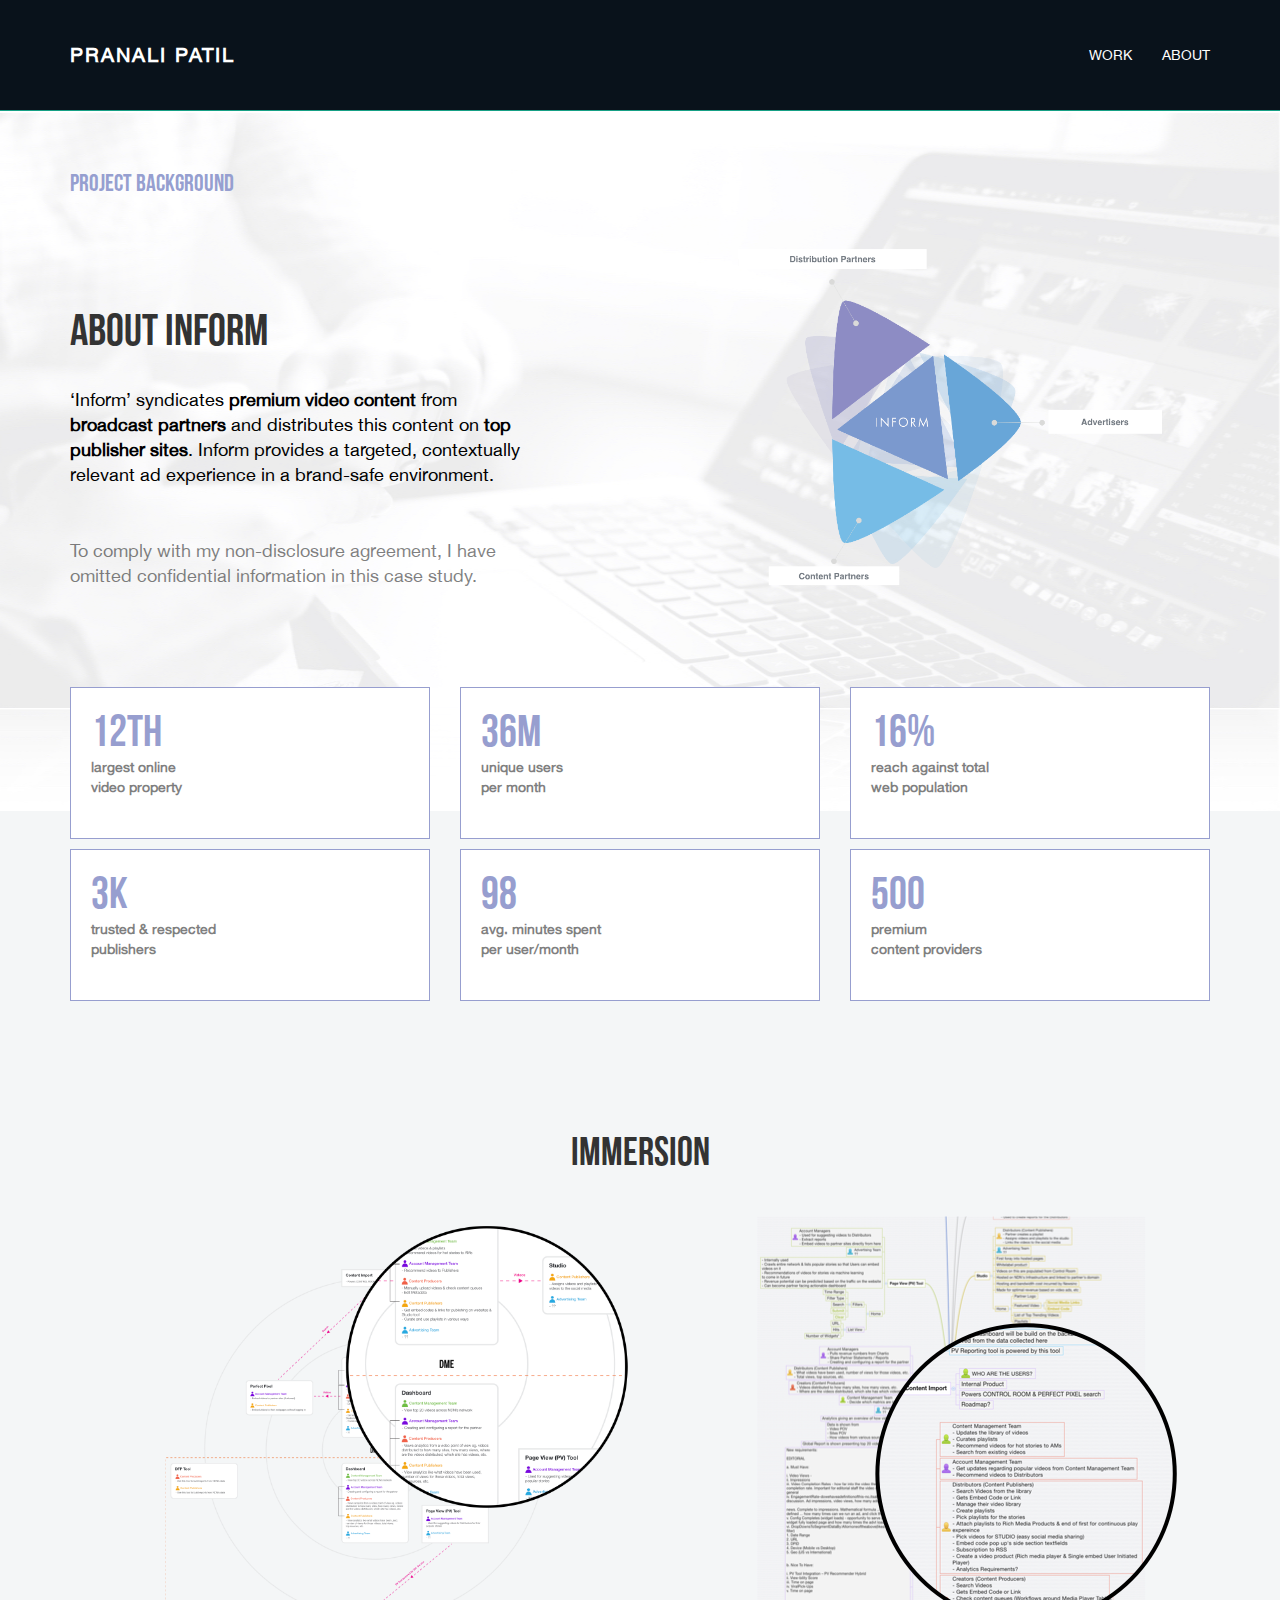
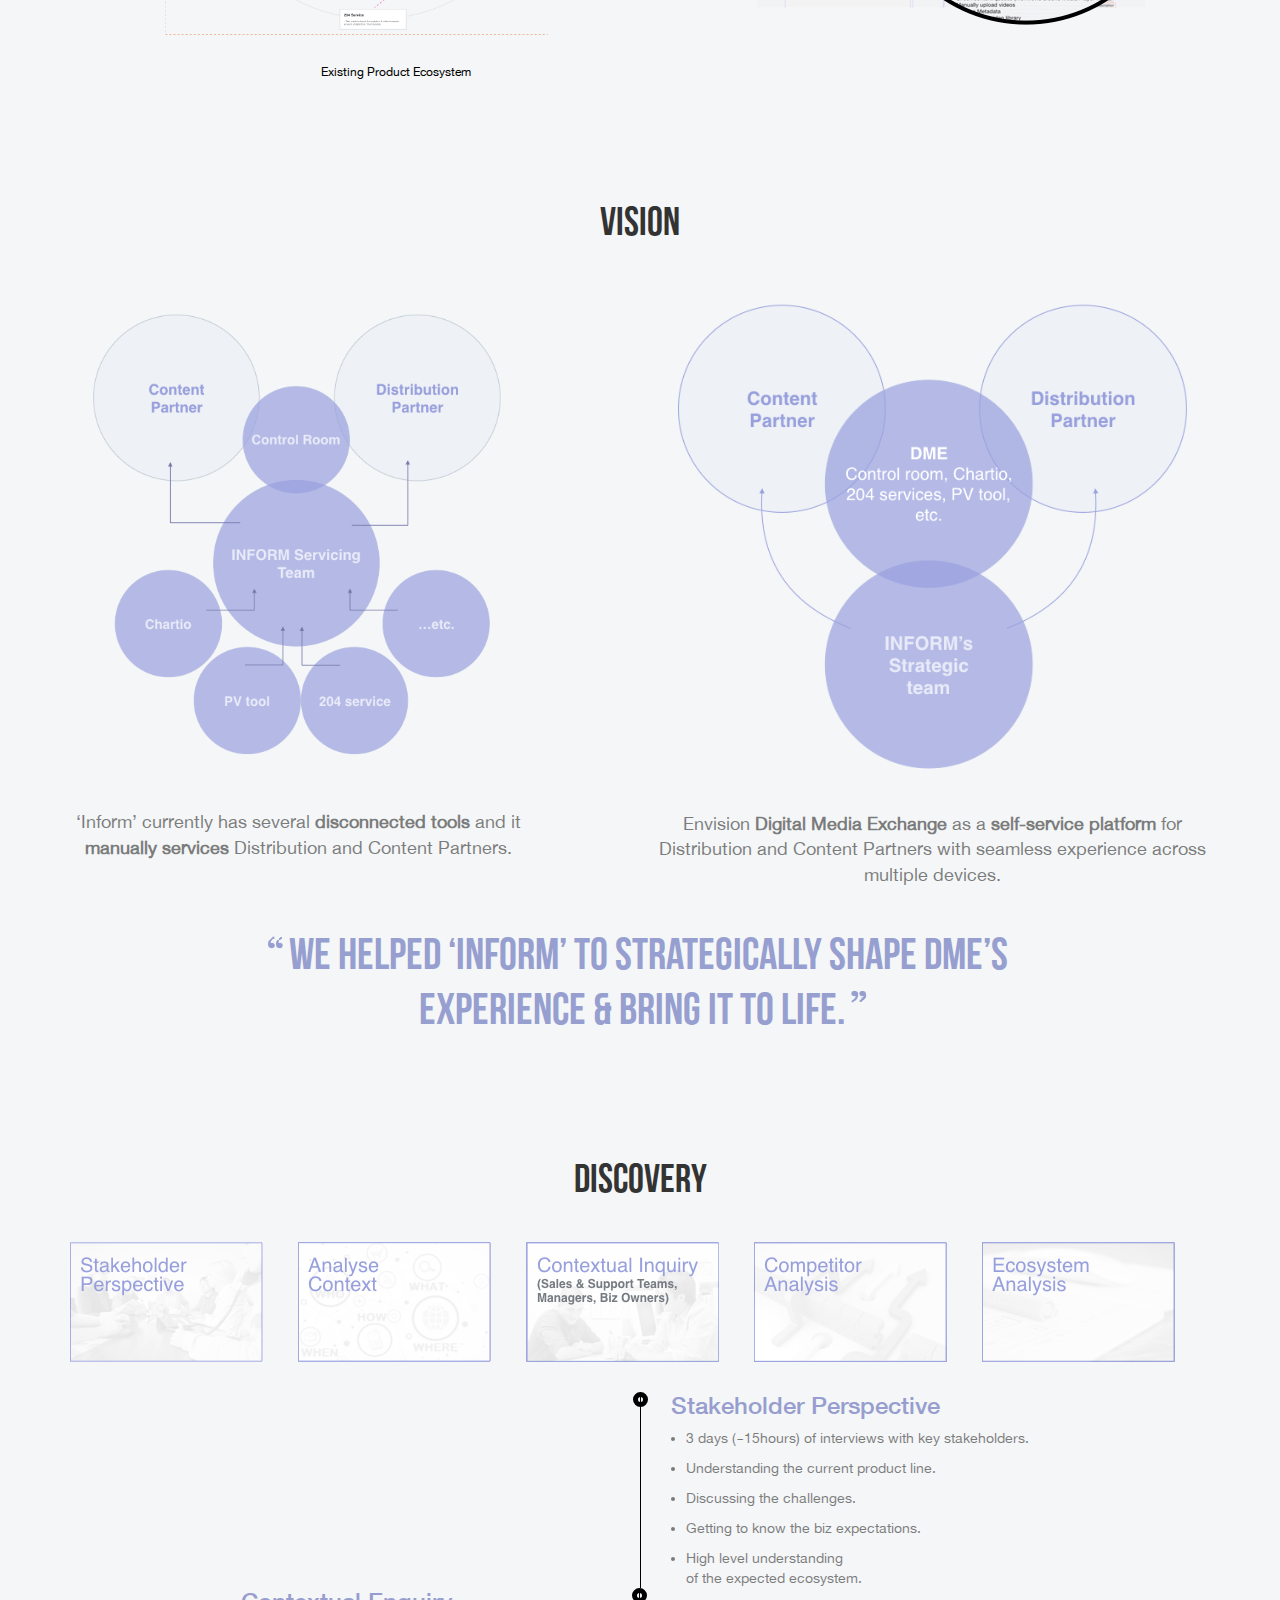
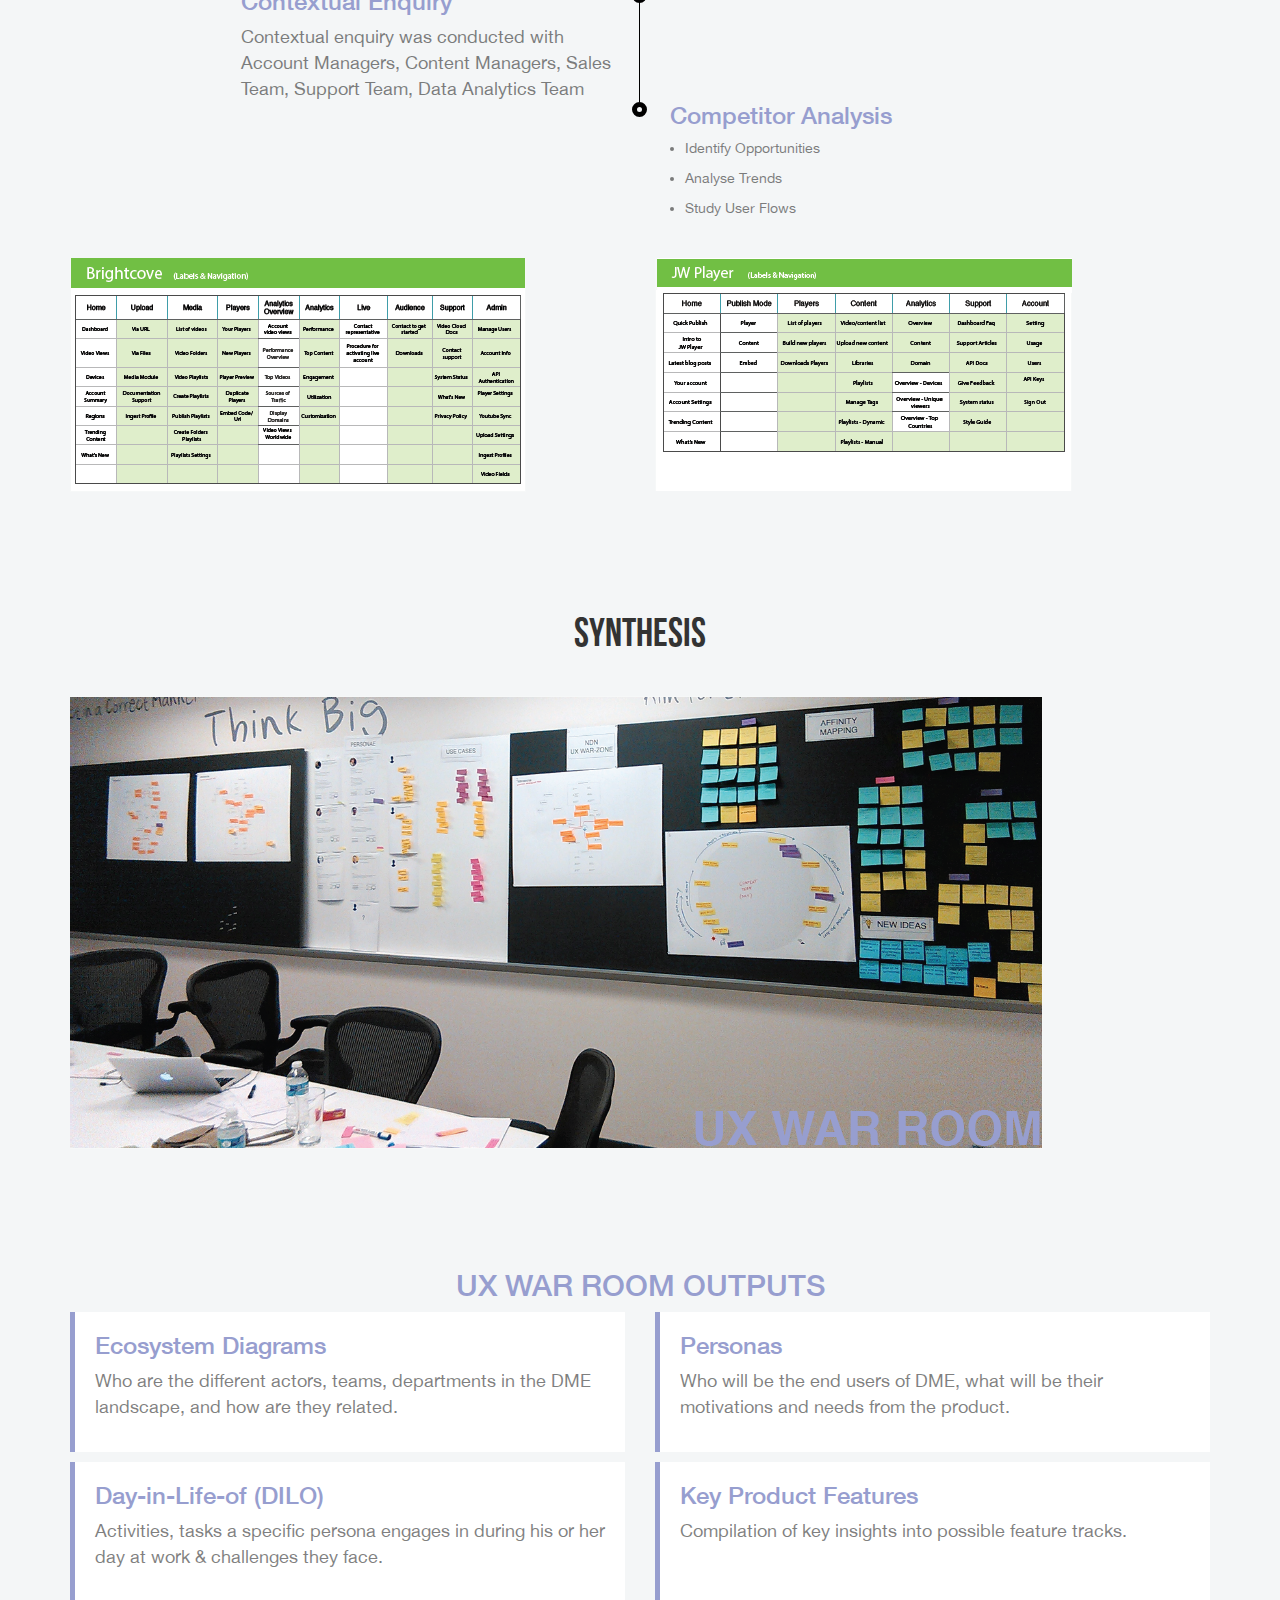
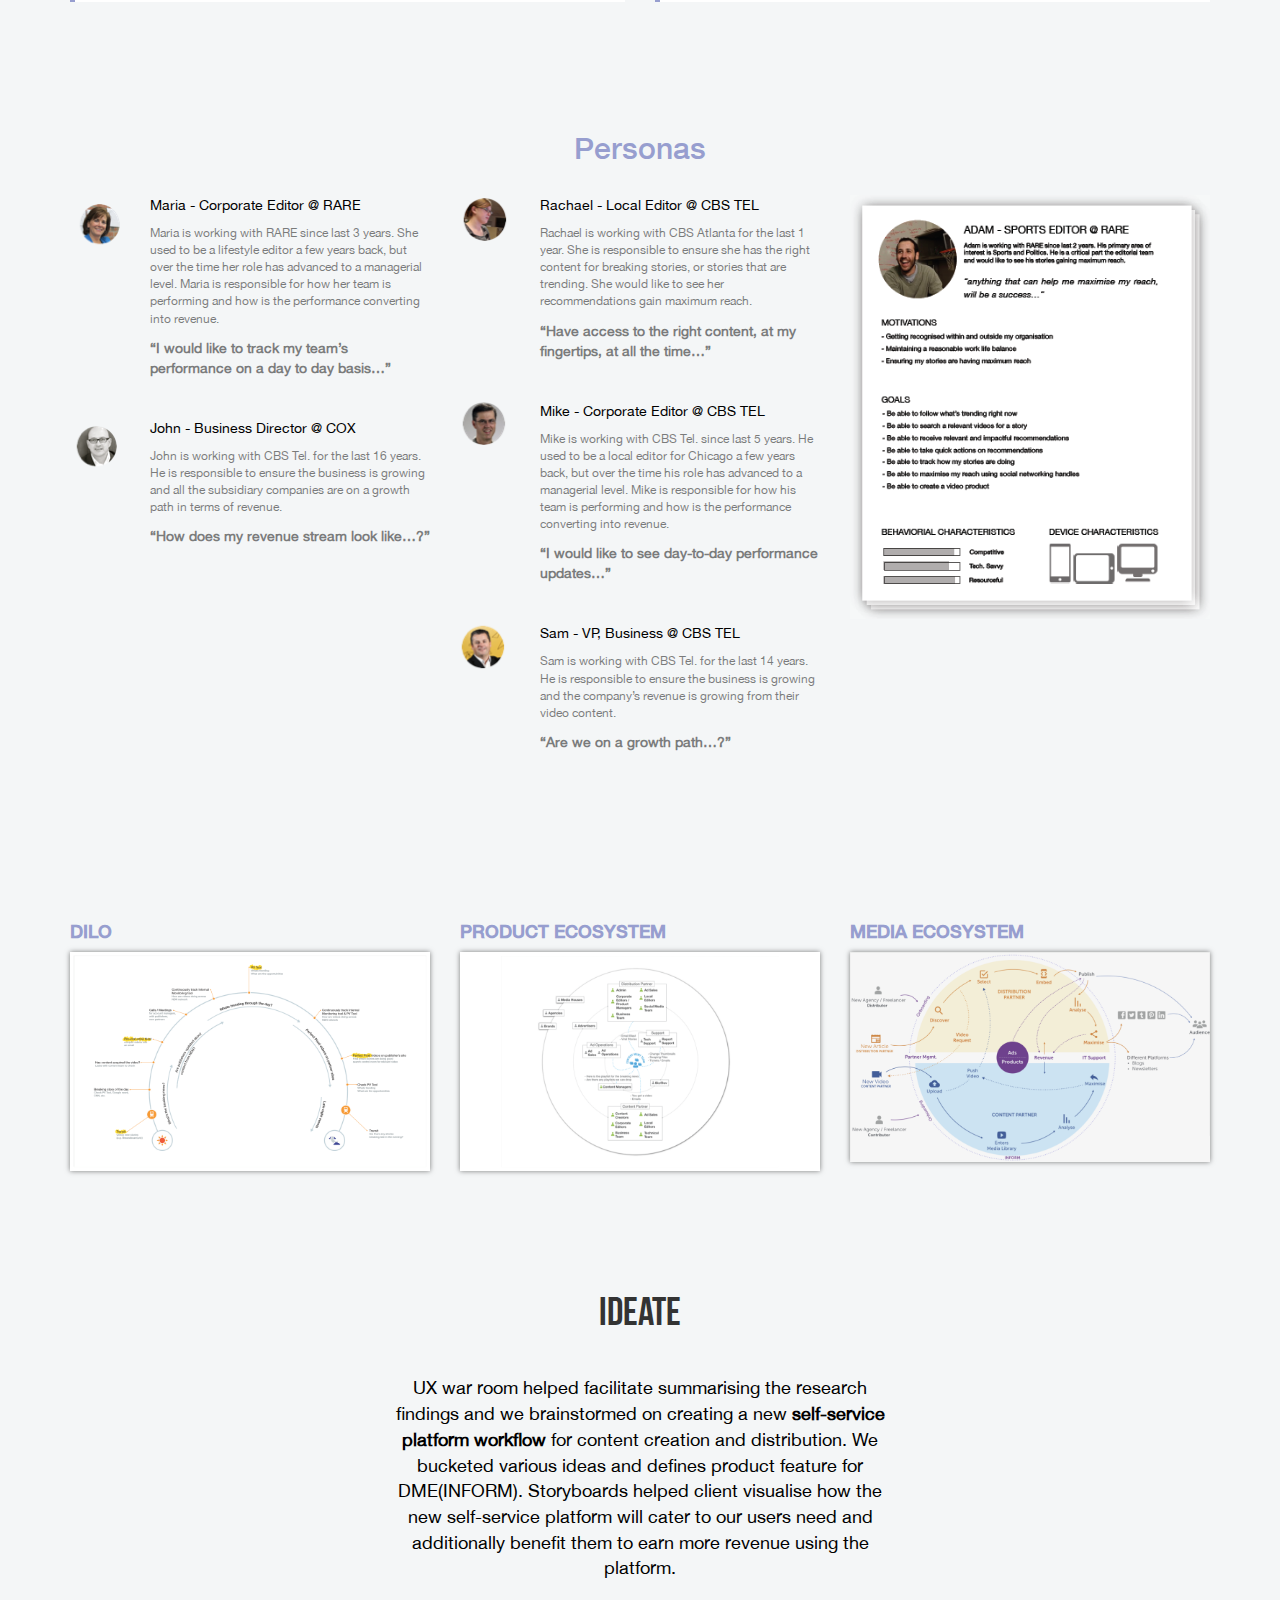
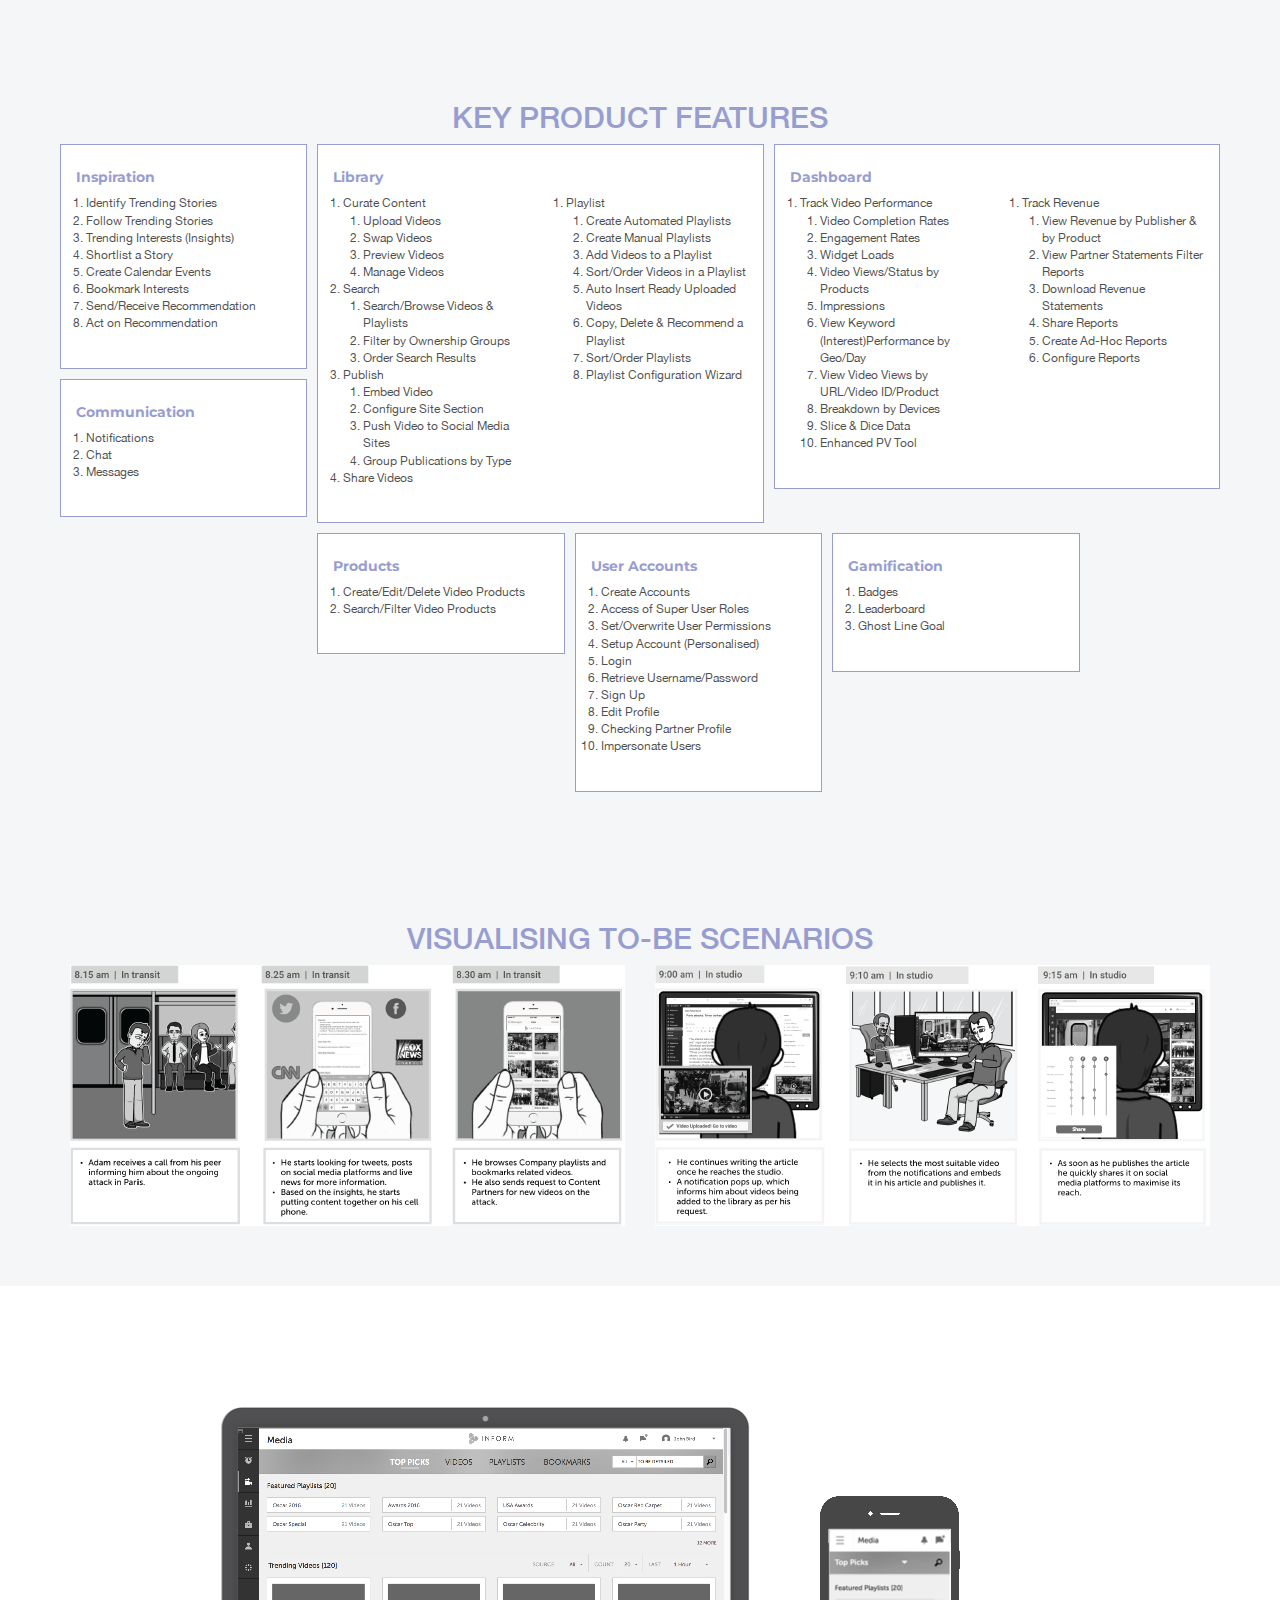
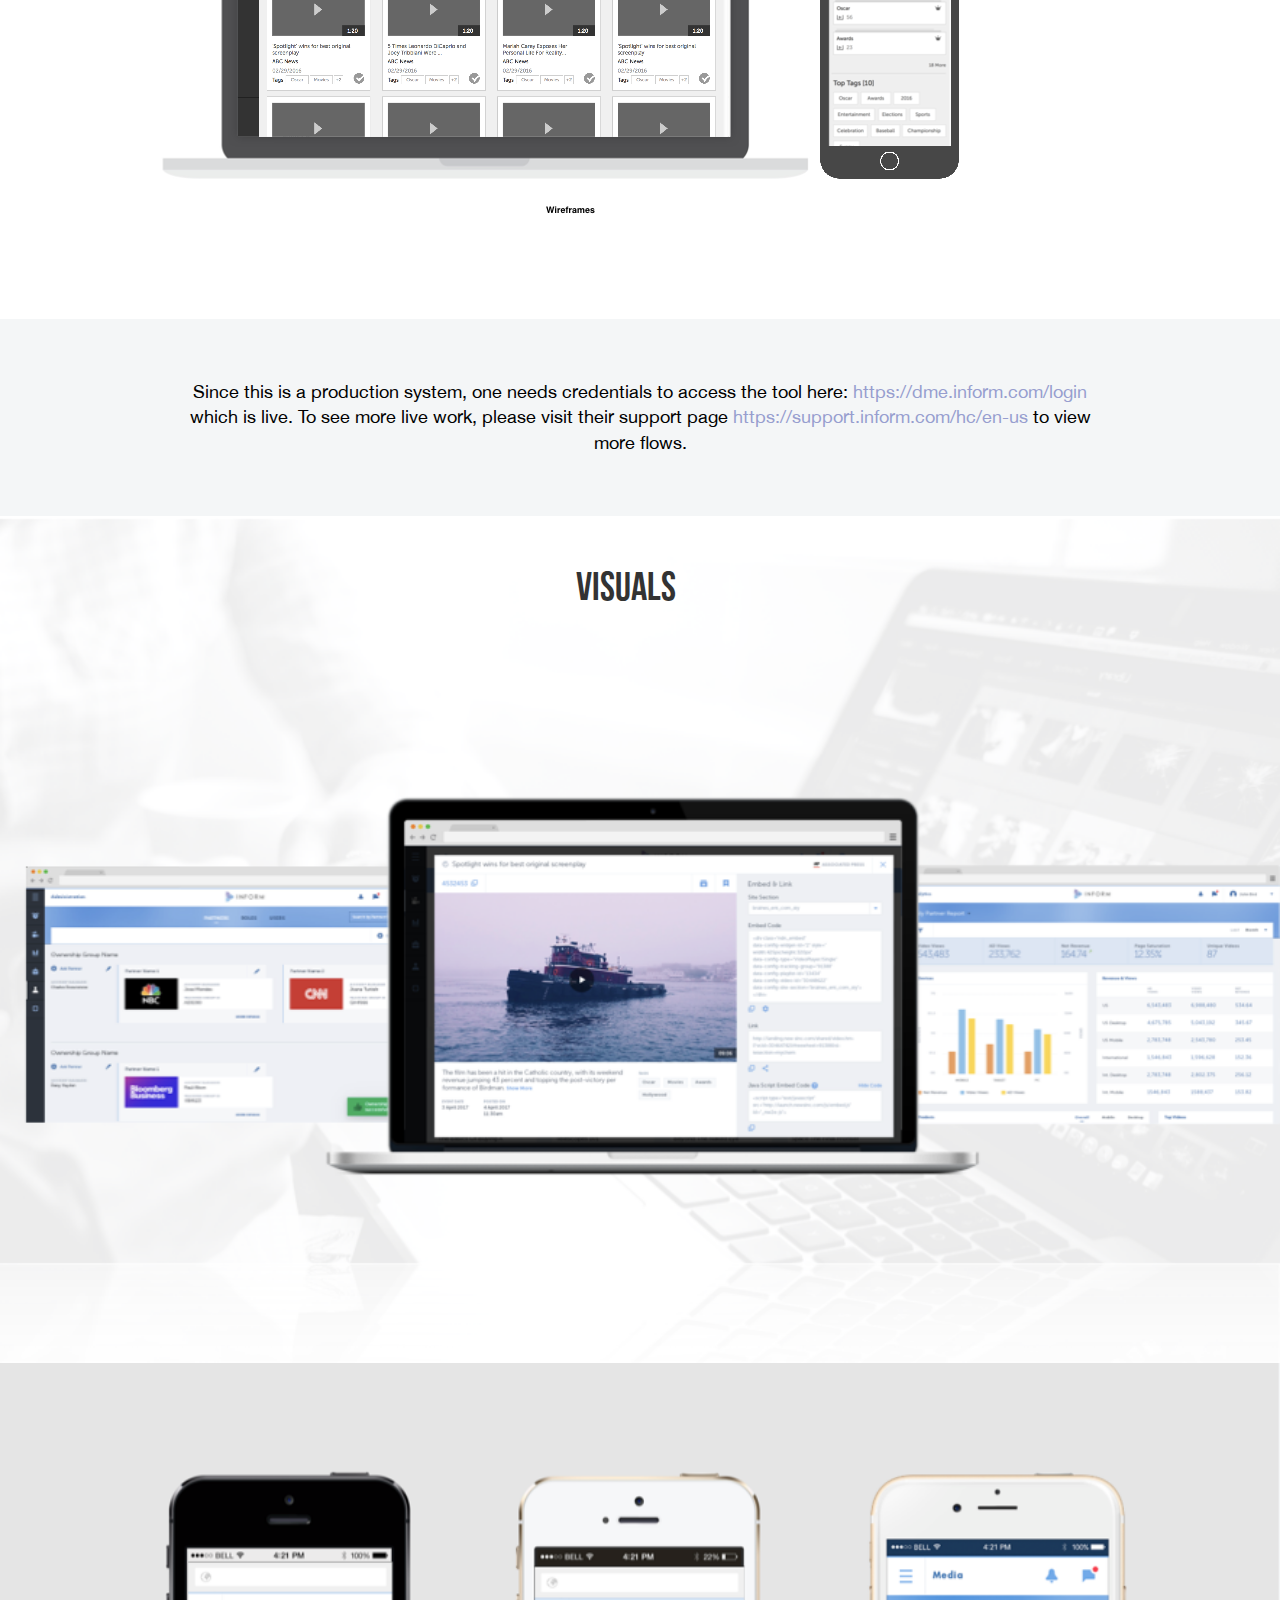
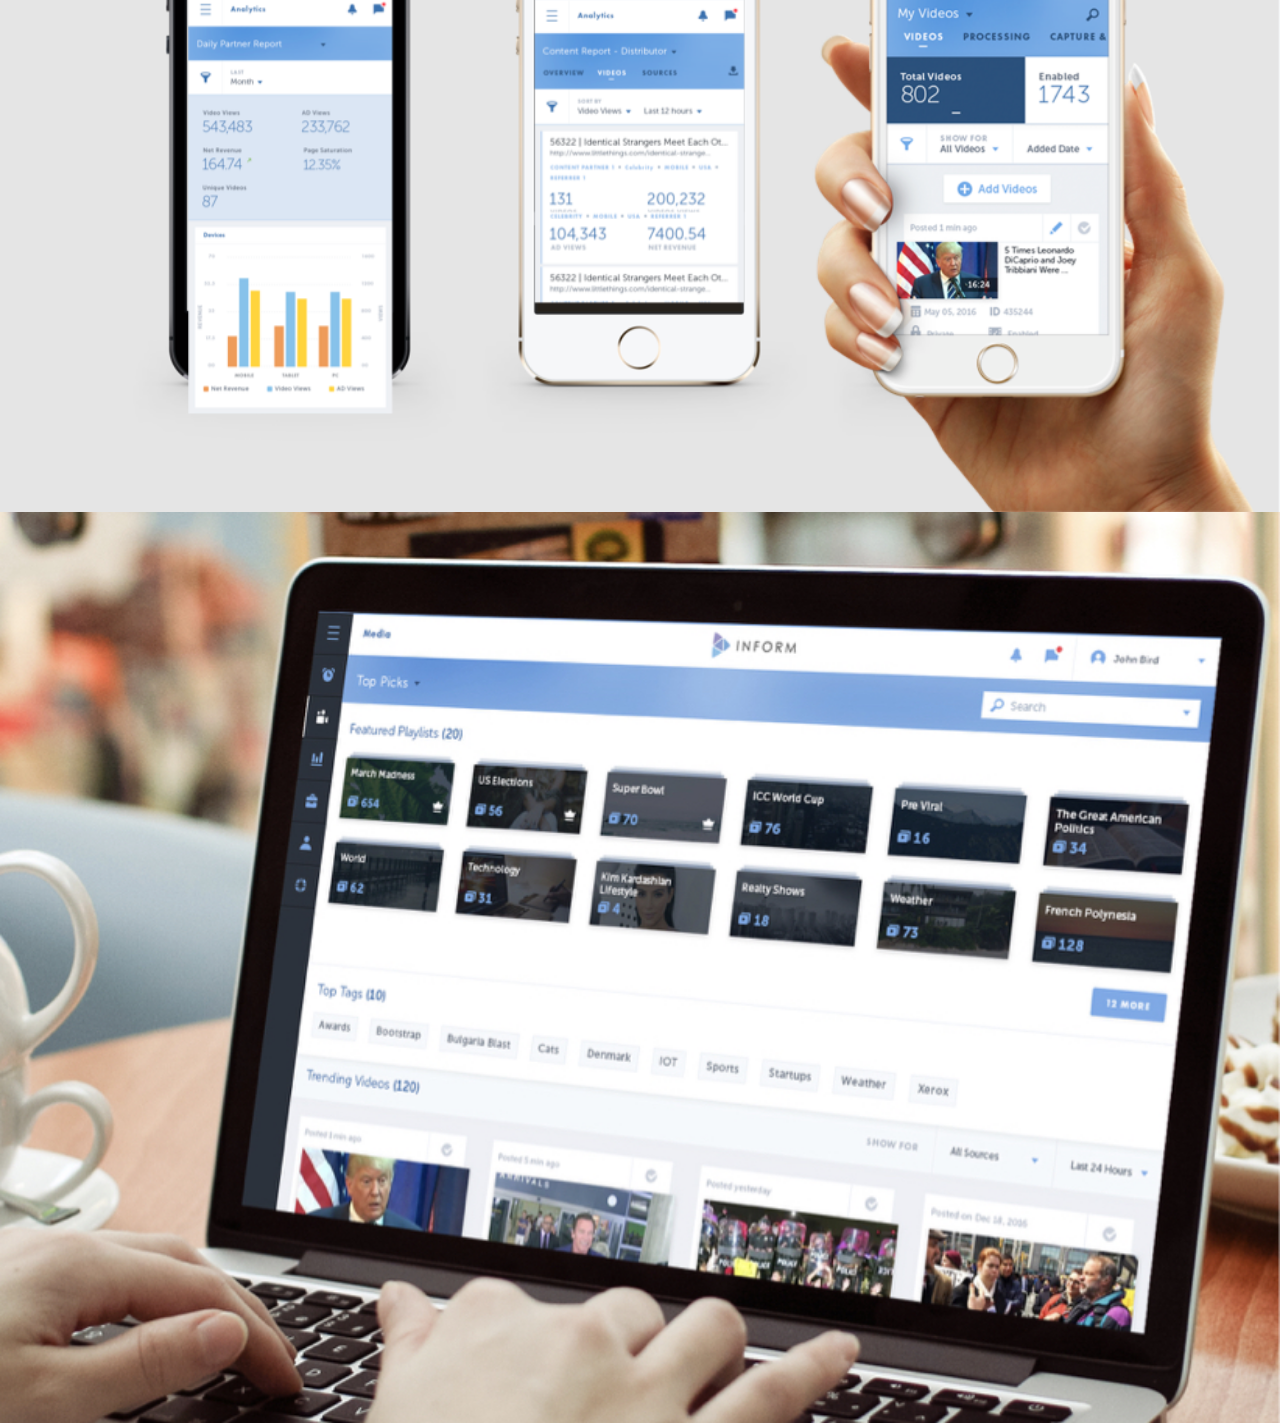
<file: project2.html>
<!DOCTYPE html>
<html lang="en">
<head>
<meta charset="utf-8">
<meta http-equiv="X-UA-Compatible" content="IE=edge">
<meta name="viewport" content="width=device-width, initial-scale=1.0">
<meta name="description" content="">
<meta name="author" content="">
<link rel="shortcut icon" href="../../docs-assets/ico/favicon.png">
<title>Pranali Patil</title>

<!-- Bootstrap core CSS -->
<link href="assets/css/bootstrap.css" rel="stylesheet">

<!-- Custom styles for this template -->
<link href="assets/css/main.css" rel="stylesheet">
<link href="assets/css/responsive.css" rel="stylesheet">
<script src="https://code.jquery.com/jquery-1.10.2.min.js"></script>

<!-- HTML5 shim and Respond.js IE8 support of HTML5 elements and media queries -->
<!--[if lt IE 9]>
      <script src="https://oss.maxcdn.com/libs/html5shiv/3.7.0/html5shiv.js"></script>
      <script src="https://oss.maxcdn.com/libs/respond.js/1.3.0/respond.min.js"></script>
    <![endif]-->
</head>

<body>

<!-- Static navbar -->
<div class="navbar navbar-inverse navbar-static-top">
  <div class="container">
    <div class="navbar-header">
      <button type="button" class="navbar-toggle" data-toggle="collapse" data-target=".navbar-collapse"> <span class="icon-bar"></span> <span class="icon-bar"></span> <span class="icon-bar"></span> </button>
      <a class="navbar-brand" href="index.html">Pranali Patil</a> </div>
    <div class="navbar-collapse collapse">
      <ul class="nav navbar-nav navbar-right">
        <li><a href="index.html">Work</a></li>
        <li><a href="about.html">About</a></li>
      </ul>
    </div>
    <!--/.nav-collapse --> 
  </div>
</div>

<!-- +++++ Projects Section +++++ -->

<div class="case-study2">
  <section class="about-inform">
    <div class="container case-study">
      <h4 class="heading">Project Background</h4>
      <div class="row clearfix">
        <div class="col-lg-5 col-sm-6">
          <h2>About INFORM</h2>
          <p class="lead" style="margin-bottom:50px">‘Inform’ syndicates <b>premium video content</b> from <b>broadcast partners</b> and distributes this content on <b>top publisher sites</b>. Inform provides a targeted, contextually relevant ad experience in a brand-safe environment.</p>
          <p class="gray-text">To comply with my non-disclosure agreement, I have omitted confidential information in this case study.</p>
        </div>
        <div class="col-lg-1 no-space"> &nbsp; </div>
        <div class="col-lg-6 col-sm-6 float-right"> <img src="assets/img/case-study2/inform.png" class="img-responsive"> </div>
		</div>
		<div class="row mT80">
        <div class="col-lg-4 col-sm-4">
          <div class="card inform">
            <div class="card-body">
              <h3 class="title">12th</h3>
              <p class="small">largest online<br>
                video property</p>
            </div>
          </div>
        </div>
        <div class="col-lg-4 col-sm-4">
          <div class="card inform">
            <div class="card-body">
              <h3 class="title">36M</h3>
              <p class="small">unique users<br>
                per month</p>
            </div>
          </div>
        </div>
        <div class="col-lg-4 col-sm-4">
          <div class="card inform">
            <div class="card-body">
              <h3 class="title">16%</h3>
              <p class="small">reach against total<br>
                web population</p>
            </div>
          </div>
        </div>
        <div class="col-lg-4 col-sm-4">
          <div class="card inform">
            <div class="card-body">
              <h3 class="title">3k</h3>
              <p class="small">trusted & respected<br>
                publishers</p>
            </div>
          </div>
        </div>
        <div class="col-lg-4 col-sm-4">
          <div class="card inform">
            <div class="card-body">
              <h3 class="title">98</h3>
              <p class="small">avg. minutes spent<br>
                per user/month</p>
            </div>
          </div>
        </div>
        <div class="col-lg-4 col-sm-4">
          <div class="card inform">
            <div class="card-body">
              <h3 class="title">500</h3>
              <p class="small">premium<br>
                content providers</p>
            </div>
          </div>
        </div>
      </div>
    </div>
  </section>
  <section class="bg-gray">
    <div class="container">
    <div class="text-center">
    <div class="business-vision">
      <h3 class="heading">Immersion</h3>
      <div class="row">
        <div class="col-lg-7 col-sm-7">
          <div><img src="assets/img/case-study2/Existing_product_ecosystem-1.png" class="img-responsive"></div>
          <small class="text-left">Existing Product Ecosystem</small> </div>
        <div class="col-lg-5 col-sm-5"><img src="assets/img/case-study2/immersion.png" class="img-responsive"></div>
      </div>
    </div>
    <div>
  </section>
  <section class="bg-gray vision">
    <div class="container">
    <div class="text-center">
      <div class="business-vision">
        <h3 class="heading">Vision</h3>
        <div class="row">
          <div class="col-lg-5 col-sm-6"><img src="assets/img/case-study2/vision-left.png" class="img-responsive"> <br>
            <p>‘Inform’ currently has several <b>disconnected tools</b> and it <b>manually services</b> Distribution and Content Partners.</p>
          </div>
          <div class="col-lg-1 no-space">&nbsp;</div>
          <div class="col-lg-6 col-sm-6"><img src="assets/img/case-study2/vision-2.png" class="img-responsive"> <br>
            <p class="arrow">Envision <b>Digital Media Exchange</b> as a <b>self-service platform</b> for Distribution and Content Partners with seamless experience across multiple devices.</p>
          </div>
        </div>
      </div>
    </div>
    <div>
    <div class="blockquote second mT40 text-center text-litblue"><span class="quote-start"><img src="assets/img/case-study2/blockquote-start.png"></span>We helped ‘Inform’ to strategically shape DME’s experience & bring it to life.<span class="quote-end"><img src="assets/img/case-study2/blockquote-end.png"></span></div>
  </section>
  <section class="bg-gray discover">
    <div class="container">
    <div class="text-center">
      <div class="business-vision">
        <h3 class="heading">DISCOVERY</h3>
        <div class="discover-part clearfix">
          <div class="part"><img src="assets/img/case-study2/discover1.png" class="img-responsive"></div>
          <div class="part"><img src="assets/img/case-study2/discover2.png" class="img-responsive"></div>
          <div class="part"><img src="assets/img/case-study2/discover3.png" class="img-responsive"></div>
          <div class="part"><img src="assets/img/case-study2/discover4.png" class="img-responsive"></div>
          <div class="part"><img src="assets/img/case-study2/discover5.png" class="img-responsive"></div>
        </div>
        <div class="clearfix"></div>
        <div class="content">
          <div class="left">
            <h3 class="title">Stakeholder Perspective</h3>
            <ul>
              <li>3 days (~15hours) of interviews with key stakeholders.</li>
              <li>Understanding the current product line.</li>
              <li>Discussing the challenges.</li>
              <li>Getting to know the biz expectations.</li>
              <li>High level understanding<br>
                of the expected ecosystem.</li>
            </ul>
          </div>
          <div class="right">
            <h3 class="title">Contextual Enquiry</h3>
            <p>Contextual enquiry was conducted with<br>
              Account Managers, Content Managers, Sales<br>
              Team, Support Team, Data Analytics Team</p>
          </div>
          <div class="left no-brdr">
            <h3 class="title">Competitor Analysis</h3>
            <ul>
              <li>Identify Opportunities</li>
              <li>Analyse Trends</li>
              <li>Study User Flows</li>
            </ul>
          </div>
        </div>
        <div class="row mT40">
          <div class="col-lg-6 col-sm-6"><img src="assets/img/case-study2/competitive_analysis1.png" class="img-responsive"></div>
          <div class="col-lg-6 col-sm-6"><img src="assets/img/case-study2/competitive_analysis2.png" class="img-responsive"></div>
        </div>
      </div>
    </div>
    <div>
  </section>
  <section class="bg-gray">
    <div class="container">
    <div class="text-center">
      <div class="business-vision">
        <h3 class="heading">SYNTHESIS</h3>
        <div><img src="assets/img/case-study2/synthesis.png" class="img-responsive"></div>
      </div>
    </div>
    <div>
  </section>
  <section class="bg-gray war-room">
    <div class="container">
      <div class="text-center">
        <h3 class="sub-heading">UX WAR ROOM OUTPUTS</h3>
      </div>
      <div class="row">
        <div class="col-lg-6 col-sm-6">
          <div class="card">
            <div class="card-body">
              <h3 class="title">Ecosystem Diagrams</h3>
              <p>Who are the different actors, teams, departments in the DME landscape, and how are they related.</p>
            </div>
          </div>
        </div>
        <div class="col-lg-6 col-sm-6">
          <div class="card">
            <div class="card-body">
              <h3 class="title">Personas</h3>
              <p>Who will be the end users of DME, what will be their motivations and needs from the product.</p>
            </div>
          </div>
        </div>
        <div class="col-lg-6 col-sm-6">
          <div class="card">
            <div class="card-body">
              <h3 class="title">Day-in-Life-of (DILO)</h3>
              <p>Activities, tasks a specific persona engages in during his or her day at work & challenges they face.</p>
            </div>
          </div>
        </div>
        <div class="col-lg-6 col-sm-6">
          <div class="card">
            <div class="card-body">
              <h3 class="title">Key Product Features</h3>
              <p>Compilation of key insights into possible feature tracks.</p>
            </div>
          </div>
        </div>
      </div>
    </div>
  </section>
  <section class="bg-gray war-room">
    <div class="container">
      <div class="text-center">
        <h3 class="sub-heading mB30">Personas</h3>
      </div>
      <div class="row">
        <div class="col-lg-4">
          <div class="test-monial">
            <div class="test-user"><img src="assets/img/case-study2/img-1.png"></div>
            <div class="username">Maria - Corporate Editor @ RARE</div>
            <p class="user-desc">Maria is working with RARE since last 3 years. She
              used to be a lifestyle editor a few years back, but
              over the time her role has advanced to a managerial
              level. Maria is responsible for how her team is
              performing and how is the performance converting
              into revenue.</p>
            <div class="user-talk">“I would like to track my team’s
              performance on a day to day basis…”</div>
          </div>
          <div class="test-monial">
            <div class="test-user"><img src="assets/img/case-study2/img-2.png"></div>
            <div class="username">John - Business Director @ COX</div>
            <p class="user-desc">John is working with CBS Tel. for the last 16 years.
              He is responsible to ensure the business is growing
              and all the subsidiary companies are on a growth
              path in terms of revenue.</p>
            <div class="user-talk">“How does my revenue stream look
              like…?”</div>
          </div>
        </div>
        <div class="col-lg-4">
          <div class="test-monial">
            <div class="test-user"><img src="assets/img/case-study2/img-3.png"></div>
            <div class="username">Rachael - Local Editor @ CBS TEL</div>
            <p class="user-desc">Rachael is working with CBS Atlanta for the last 1
              year. She is responsible to ensure she has the right
              content for breaking stories, or stories that are
              trending. She would like to see her
              recommendations gain maximum reach.</p>
            <div class="user-talk">“Have access to the right content, at
              my fingertips, at all the time…”</div>
          </div>
          <div class="test-monial">
            <div class="test-user"><img src="assets/img/case-study2/img-4.png"></div>
            <div class="username">Mike - Corporate Editor @ CBS TEL</div>
            <p class="user-desc">Mike is working with CBS Tel. since last 5 years. He
              used to be a local editor for Chicago a few years
              back, but over the time his role has advanced to a
              managerial level. Mike is responsible for how his
              team is performing and how is the performance
              converting into revenue.</p>
            <div class="user-talk">“I would like to see day-to-day
              performance updates…”</div>
          </div>
          <div class="test-monial">
            <div class="test-user"><img src="assets/img/case-study2/img-5.png"></div>
            <div class="username">Sam - VP, Business @ CBS TEL</div>
            <p class="user-desc">Sam is working with CBS Tel. for the last 14 years.
              He is responsible to ensure the business is growing
              and the company’s revenue is growing from their
              video content.</p>
            <div class="user-talk">“Are we on a growth path…?”</div>
          </div>
        </div>
        <div class="col-lg-4">
          <div class="test-user"><img src="assets/img/case-study2/persona.png" class="img-responsive"></div>
        </div>
      </div>
    </div>
  </section>
  <section class="bg-gray persona-details">
    <div class="container">
      <div class="row">
        <div class="col-lg-4 col-sm-4">
          <h4>DILO</h4>
          <div class="card">
            <div class="card-body"><img src="assets/img/case-study2/DILO.png" class="img-responsive"></div>
          </div>
        </div>
        <div class="col-lg-4 col-sm-4">
          <h4>PRODUCT ECOSYSTEM</h4>
          <div class="card">
            <div class="card-body"><img src="assets/img/case-study2/product_ecosystem.png" class="img-responsive"></div>
          </div>
        </div>
        <div class="col-lg-4 col-sm-4">
          <h4>MEDIA ECOSYSTEM</h4>
          <div class="card">
            <div class="card-body"><img src="assets/img/case-study2/media_ecosystem.png" class="img-responsive"></div>
          </div>
        </div>
      </div>
    </div>
  </section>
  <section class="bg-gray ideate">
    <div class="container">
      <div class="text-center business-vision">
        <h3 class="heading">IDEATE</h3>
      </div>
      <div class="text-center">
        <p class="black">UX war room helped facilitate summarising the research findings and we brainstormed on creating a new <b>self-service
          platform workflow</b> for content creation and distribution. We bucketed various ideas and defines product feature for          DME(INFORM). Storyboards helped client visualise how the new self-service platform will cater to our users need and additionally benefit them to earn more revenue using the platform.</p>
      </div>
    </div>
  </section>
  <section class="bg-gray key-feature">
    <div class="container">
      <div class="text-center">
        <h3 class="sub-heading">KEY PRODUCT FEATURES</h3>
      </div>
      <div class="row row1">
        <div class="col-lg-2 col-sm-3 column1">
          <div class="card">
            <div class="card-body">
              <h5>Inspiration</h5>
              <ol>
                <li>Identify Trending Stories</li>
                <li>Follow Trending Stories</li>
                <li>Trending Interests (Insights)</li>
                <li>Shortlist a Story</li>
                <li>Create Calendar Events</li>
                <li>Bookmark Interests</li>
                <li>Send/Receive Recommendation</li>
                <li>Act on Recommendation</li>
              </ol>
            </div>
          </div>
          <div class="card">
            <div class="card-body">
              <h5>Communication</h5>
              <ol>
                <li>Notifications</li>
                <li>Chat</li>
                <li>Messages</li>
              </ol>
            </div>
          </div>
        </div>
        <div class="col-lg-5 col-sm-3 column2">
          <div class="card">
            <div class="card-body">
              <h5>Library</h5>
              <div class="row">
                <div class="col-lg-6">
                  <ol>
                    <li>Curate Content
                      <ol>
                        <li>Upload Videos</li>
                        <li>Swap Videos</li>
                        <li>Preview Videos</li>
                        <li>Manage Videos</li>
                      </ol>
                    </li>
                    <li>Search
                      <ol>
                        <li>Search/Browse Videos & Playlists</li>
                        <li>Filter by Ownership Groups</li>
                        <li>Order Search Results</li>
                      </ol>
                    </li>
                    <li>Publish
                      <ol>
                        <li>Embed Video</li>
                        <li>Configure Site Section</li>
                        <li>Push Video to Social Media Sites</li>
                        <li>Group Publications by Type</li>
                      </ol>
                    </li>
                    <li>Share Videos</li>
                  </ol>
                </div>
                <div class="col-lg-6">
                  <ol>
                    <li>Playlist
                      <ol>
                        <li>Create Automated Playlists</li>
                        <li>Create Manual Playlists</li>
                        <li>Add Videos to a Playlist</li>
                        <li>Sort/Order Videos in a Playlist</li>
                        <li>Auto Insert Ready Uploaded Videos</li>
                        <li>Copy, Delete & Recommend a Playlist</li>
                        <li>Sort/Order Playlists</li>
                        <li>Playlist Configuration Wizard</li>
                      </ol>
                    </li>
                  </ol>
                </div>
              </div>
            </div>
          </div>
        </div>
        <div class="col-lg-5 col-sm-3 column3">
          <div class="card">
            <div class="card-body">
              <h5>Dashboard</h5>
              <div class="row">
                <div class="col-lg-6">
                  <ol>
                    <li>Track Video Performance
                      <ol>
                        <li>Video Completion Rates</li>
                        <li>Engagement Rates</li>
                        <li>Widget Loads</li>
                        <li>Video Views/Status by Products</li>
                        <li>Impressions</li>
                        <li>View Keyword (Interest)Performance by Geo/Day</li>
                        <li>View Video Views by URL/Video ID/Product</li>
                        <li>Breakdown by Devices</li>
                        <li>Slice & Dice Data</li>
                        <li>Enhanced PV Tool</li>
                      </ol>
                    </li>
                  </ol>
                </div>
                <div class="col-lg-6">
                  <ol>
                    <li>Track Revenue
                      <ol>
                        <li>View Revenue by Publisher & by Product</li>
                        <li>View Partner Statements Filter Reports</li>
                        <li>Download Revenue Statements</li>
                        <li>Share Reports</li>
                        <li>Create Ad-Hoc Reports</li>
                        <li>Configure Reports</li>
                      </ol>
                    </li>
                  </ol>
                </div>
              </div>
            </div>
          </div>
        </div>
      </div>
      <div class="row row2">
        <div class="col-lg-2 col-sm-3 column1"> &nbsp; </div>
        <div class="col-lg-3 col-sm-3 column2">
          <div class="card">
            <div class="card-body">
              <h5>Products</h5>
              <ol>
                <li>Create/Edit/Delete Video Products</li>
                <li>Search/Filter Video Products</li>
              </ol>
            </div>
          </div>
        </div>
        <div class="col-lg-3 col-sm-3 column3">
          <div class="card">
            <div class="card-body">
              <h5>User Accounts</h5>
              <ol>
                <li>Create Accounts</li>
                <li>Access of Super User Roles</li>
                <li>Set/Overwrite User Permissions</li>
                <li>Setup Account (Personalised)</li>
                <li>Login</li>
                <li>Retrieve Username/Password</li>
                <li>Sign Up</li>
                <li>Edit Profile</li>
                <li>Checking Partner Profile</li>
                <li>Impersonate Users</li>
              </ol>
            </div>
          </div>
        </div>
        <div class="col-lg-3 col-sm-3 column4">
          <div class="card">
            <div class="card-body">
              <h5>Gamification</h5>
              <ol>
                <li>Badges</li>
                <li>Leaderboard</li>
                <li>Ghost Line Goal</li>
              </ol>
            </div>
          </div>
        </div>
      </div>
    </div>
  </section>
  <section class="bg-gray visualize">
    <div class="container">
      <div class="text-center">
        <h3 class="sub-heading">VISUALISING TO-BE SCENARIOS</h3>
      </div>
      <div class="row">
        <div class="col-lg-6 column1">
          <div class="card">
            <div class="card-body clearfix"> <img src="assets/img/case-study2/senario1-1.png" class="mR20 float-left img-responsive"> <img src="assets/img/case-study2/senario1-2.png" class="mR20 float-left img-responsive"> <img src="assets/img/case-study2/senario1-3.png" class="float-left img-responsive"> </div>
          </div>
        </div>
        <div class="col-lg-6">
          <div class="card">
            <div class="card-body clearfix"> <img src="assets/img/case-study2/senario2-1.png" class="mR20 float-left img-responsive"> <img src="assets/img/case-study2/senario2-2.png" class="mR20 float-left img-responsive"> <img src="assets/img/case-study2/senario2-3.png" class="float-left img-responsive"> </div>
          </div>
        </div>
      </div>
    </div>
  </section>
  <section>
    <div class="container">
      <div class="text-center"> <img src="assets/img/case-study2/wireframes.png" class="img-responsive"> </div>
    </div>
  </section>
  <section class="bg-gray info-text">
    <div class="container">
      <div class="text-center">
        <p>Since this is a production system, one needs credentials to access the tool here: <a href="https://dme.inform.com/login" target="_blank">https://dme.inform.com/login</a> which is live. To see more live work, please visit their support page <a href="https://support.inform.com/hc/en-us" target="_blank">https://support.inform.com/hc/en-us</a> to view
          more flows.</p>
      </div>
    </div>
  </section>
  <section class="pT0 pB0 visuals">
    <div class="text-center business-vision">
      <h3 class="heading">Visuals</h3>
    </div>
    <img src="assets/img/case-study2/visuals.png" class="img-responsive full-width"> </section>
  <div class="bg-gray"> <img src="assets/img/case-study2/mobile_visuals.png" class="img-responsive full-width"> </div>
  <div class="bg-gray"> <img src="assets/img/case-study2/laptop.png" class="img-responsive full-width"> </div>
</div>

<!-- +++++ Footer Section +++++ --> 

<!-- Bootstrap core JavaScript
    ================================================== --> 
<!-- Placed at the end of the document so the pages load faster --> 
<script src="assets/js/bootstrap.min.js"></script>
</body>
</html>
</file>
<file: assets/css/responsive.css>
@media (max-width:768px) {
  .blockquote{padding:0}
  ul.research-plan li{font-size:13px}
  ul.arrow-listing li{font-size:12px}
  ul.analysis li {padding: 5px 10px 5px 10px; height: 43px; font-size: 10px; font-weight: 700;}
  ul.analysis li:nth-child(1), ul.analysis li:nth-child(2) {padding-top:14px;}
  ul.analysis li:after{top:10px;}
  .high-level-problem .card .card-body{height:250px}
 .high-level-problem.card2 .card .card-body{height:300px}
 .research-sm,.no-space{display:none}
 .case-study2 .discover .content .right{padding-left:0%;}
 .case-study2 .ideate p {width: 80%;}
 .case-study2 .visualize .column1{margin-bottom:20px;}
 
}
@media (max-width:767px) {
	.research-lg{display:none}
  .research-sm{display:block}
  .high-level-problem .card .card-body, .high-level-problem.card2 .card .card-body,.case-study2 .war-room .card .card-body {height: auto;}
.w20pcnt{width:20%!important}
.create-profile-border{margin-top:0}
.case-study2 .discover .content .left{left:0; width:100%}
.case-study2 .discover .content .right{width:100%; border-left: 1px solid #000; border-right: 0px solid #000; padding-left: 30px;}
.case-study2 .discover .content .right:before {left: -8px;}
.case-study2 .key-feature .row1 .column1{width:100%; padding:0 15px}
.case-study2 .key-feature .row1 .column2{width:100%; padding:0 15px}
.case-study2 .key-feature .row1 .column3{width:100%; padding:0 15px}
.case-study2 .key-feature .row2 .column1{width:100%; padding:0 15px}
.case-study2 .key-feature .row2 .column2{width:100%; padding:0 15px}
.case-study2 .key-feature .row2 .column3{width:100%; padding:0 15px}
.case-study2 .key-feature .row2 .column4{width:100%; padding:0 15px}
}
</file>
<file: assets/css/main.css>
/*
 * Author: Carlos Alvarez
 * URL: http://alvarez.is
 *
 * Project Name: STANLEY - Free Bootstrap 3 Theme
 * Version: 1.0
 * URL: http://blacktie.co
 */

@import url(http://fonts.googleapis.com/css?family=Montserrat:400,700);
@font-face {
	font-family: BebasNeue;
	src: url(../fonts/BebasNeue.otf);
}
@font-face {
	font-family: HelveticaNeue;
	src: url(../fonts/HelveticaNeue.ttf);
}
@font-face {
	font-family: HelveticaNeueBold;
	src: url(../fonts/HelveticaNeue-Bold.ttf);
}
@font-face {
	font-family: HelveticaNeueMedium;
	src: url(../fonts/HelveticaNeue-Medium.ttf);
}
body {
  	background-color: #ffffff;
  	font-family: HelveticaNeue, sans-serif;
    font-weight: 400;
    font-size: 14px;
    color: #000;

    -webkit-font-smoothing: antialiased;
    -webkit-overflow-scrolling: touch;
}

/* Titles */
h1, h2, h3, h4, h5, h6 {
	font-family: 'Montserrat', sans-serif;
    font-weight: 700;
    color: #333;
}

h1 {
	font-size: 35px;
	margin-top: 30px;
	margin-bottom: 30px;
}



/* Paragraph & Typographic */
p {
    margin-bottom: 25px;
    font-size: 16px;
}

.centered {
    text-align: center;
}

/* Links */
a {
    color: #fff;
    word-wrap: break-word;

    -webkit-transition: color 0.1s ease-in, background 0.1s ease-in;
    -moz-transition: color 0.1s ease-in, background 0.1s ease-in;
    -ms-transition: color 0.1s ease-in, background 0.1s ease-in;
    -o-transition: color 0.1s ease-in, background 0.1s ease-in;
    transition: color 0.1s ease-in, background 0.1s ease-in;
}

a:hover,
a:focus {
    color: #7b7b7b;
    text-decoration: none;
    outline: 0;
}

a:before,
a:after {
    -webkit-transition: color 0.1s ease-in, background 0.1s ease-in;
    -moz-transition: color 0.1s ease-in, background 0.1s ease-in;
    -ms-transition: color 0.1s ease-in, background 0.1s ease-in;
    -o-transition: color 0.1s ease-in, background 0.1s ease-in;
    transition: color 0.1s ease-in, background 0.1s ease-in;
}

 hr {
    display: block;
    height: 1px;
    border: 0;
    border-top: 1px solid #ccc;
    margin: 1em 0;
    padding: 0;
}


.navbar {
	text-transform: uppercase;
	margin-bottom: 0px;
}

.navbar-inverse {
	padding-bottom: 30px;
	padding-top: 30px;
}

.navbar-inverse {
	background-color: #09121b;
	border-color: #16a085;
}

.navbar-inverse .navbar-nav > li > a {
	color: white;
}

.navbar-inverse .navbar-nav > li > a:hover {
	color: white;
}

.navbar-brand {
	font-weight: 700;
	font-size: 20px;
	letter-spacing: 2px;
}

.navbar-inverse .navbar-brand {
	color: white;
}

.navbar-inverse .navbar-toggle {
	border-color: transparent;
}

.progress-bar-theme {
  background-color: #09121b;
}


/* Helpers */

.mt {
	margin-top: 40px;
	margin-bottom: 40px;
}

.pt {
	padding-top: 50px;
	padding-bottom: 50px;
}


/* +++++ WRAP SECTIONS +++++ */

#ww {
	padding-top: 70px;
	padding-bottom: 70px;
	background-color: #f2f2f2;
}


#footer {
	background-color: #2f2f2f;
	padding-top: 50px;
	padding-bottom: 50px; 
}

#footer p {
	color: white;
}

#footer h4 {
	color: white;
	text-transform: uppercase;
	padding-bottom: 20px;
}


/* +++++ Color Wraps / Blog Page +++++ */

#grey {
	padding-top: 60px;
	padding-bottom: 60px;
	background-color: #f2f2f2;
}

#white {
	padding-top: 60px;
	padding-bottom: 60px;
	background-color: #ffffff;
}



/* Blog Date*/
bd {
	font-size: 12px;
	text-transform: uppercase;
	color: #d2d2d2;
	font-weight: 700;
}

/* Blog Author*/
ba {
	font-size: 12px;
	text-transform: uppercase;
}

/* Blog Quote */
.bq {
	font-size: 22px;
	padding-top: 30px;
}

/* Blog Tags */
bt {
	font-size: 12px;
}

/* ================== PORTFOLIO IMAGES HOVER EFFECT ================== */
/* Effects also are controled by hover.zoom.js */
.zoom { 
    display:block; 
    position:relative; 
    overflow:hidden; 
    background:transparent url(../img/loader.gif) no-repeat center;
}


    .zoomOverlay {
        position:absolute;
        top:0; left:0;
        bottom:0; right:0;
        display:none;
        background-image:url(../img/zoom.png);
        background-repeat:no-repeat;
        background-position:center;
    }

.zoom2 {
	opacity: 1;
}

.zoom2:hover {
	opacity: 0.5;
}

/* glyphicon Configuration */

.glyphicon {
	font-size: 40px;
	color: #09121b;
}
.newspaper {
    -webkit-column-count: 2; /* Chrome, Safari, Opera */
    -moz-column-count: 2; /* Firefox */
    column-count: 2;
    -webkit-column-gap: 25px; /* Chrome, Safari, Opera */
    -moz-column-gap: 25px; /* Firefox */
    column-gap: 25px;
	font-family: Georgia,Times,Times New Roman,serif;
}
section{padding:60px 0}
.section{padding:30px 0}
.case-study h2{font-size:40px;font-family: Georgia,Times,Times New Roman,serif; }
section h3{font-size:30px; margin-bottom:10px;font-family: Georgia,Times,Times New Roman,serif; }
h3.heading2{font-weight:400; margin-bottom:10px; background:#000; color:#fff; margin-bottom:10px; display:inline-block; padding:5px 20px;font-family: Georgia,Times,Times New Roman,serif; }
.blockquote{font-size:30px; position:relative; font-weight:700; line-height:40px; color:#000; padding:0 160px; margin-bottom:120px;font-family: Georgia,Times,Times New Roman,serif; }
.blockquote .quote-start{position:relative; top:-10px; left:-5px;}
.blockquote .quote-end{position:relative; top:-10px; right:-5px;}
.blockquote:after{content:""; position:absolute; background:#000; height:10px; width:100px; bottom:-30px; margin:0 auto; left:0; right:0}
.blockquote.second{margin-bottom:0}
.blockquote.second:after{background:none}
.gray-text{color:rgba(0,0,0,0.5)}
.business-vision h3{margin-bottom:40px}
ul.research-plan{margin:0; padding:0; list-style:none; margin-bottom:20px}
ul.research-plan li{background:#16AA9D; color:#fff; padding:5px 20px 5px 40px; position:relative; display:table-cell; width:25%; height:90px; vertical-align:middle; font-size:19px; font-weight:700}
ul.research-plan li:after{content:""; position:absolute; right:-20px; top:0; height:90px; width:27px; z-index:1; background-image:url(../img/case-study1/step-arrow.png)}


ul.arrow-listing{margin:0; padding:0; list-style:none;}
ul.arrow-listing li{position:relative; list-style:none; margin-bottom:20px; padding-left:20px; font-size:16px;}
ul.arrow-listing li:after{content:""; position:absolute; left:0px; top:5px; height:13px; width:7px; z-index:1; background:url(../img/case-study1/arrow.png) 0 0 no-repeat}
.bold{ font-weight:700}
.mB10{margin-bottom:10px!important;}
.mB20{margin-bottom:20px;}
.mB30{margin-bottom:30px;}
.mT20{margin-top:20px}
.mT40{margin-top:40px}
.mT80{margin-top:80px}
.mB80{margin-bottom:80px!important;}
.mR20{margin-right:20px;}
.text-light{color:rgba(0,0,0,0.5)}
.fs20{font-size:20px}
.float-left{float:left}
.text-litblue{color:#969FD0}

ul.analysis{margin:0; padding:0; list-style:none; margin-bottom:120px; margin-top:40px}
ul.analysis li{padding:5px 20px 5px 20px; position:relative; height:70px; vertical-align:middle; font-size:19px; font-weight:700; border:2px solid #000; margin-right:57px; float:left; display:table-cell; text-align:center}
ul.analysis li:after{content:""; position:absolute; right:-59px; top:25px; height:19px; width:57px; z-index:1; background:url(../img/case-study1/analysis-arrow.png) 0 0 no-repeat}
ul.analysis li:nth-child(1),ul.analysis li:nth-child(2){padding-top:20px}
ul.analysis li:last-child{ margin-right:0}
ul.analysis li:last-child:after{background:none}
.designation{background:#E9ECF0; text-align:center; font-size:20px; font-weight:700; padding:5px 12px; margin-bottom:50px;font-family: Georgia,Times,Times New Roman,serif;}
.testimonial-inner-contr{background:#E9ECF0; text-align:center; font-weight:700; padding:5px 20px; margin-bottom:20px; text-align:center; height:170px}
.user{height:78px; width:78px; margin-top:-38px; border:1px solid #A8ABA9; border-radius:50%; margin-bottom:20px; margin-left:auto; margin-right:auto}

.testimonial-outer ul li{text-align:left; margin-bottom:20px; font-size:16px; font-family: Georgia,Times,Times New Roman,serif;}
.high-level-problem .card{border:1px solid transparent}
.high-level-problem .card .card-body{background:#E9ECF0; padding:20px; margin-bottom:10px; font-weight:700; height:210px}
.high-level-problem .card .card-body h3.title{ margin-bottom:20px; font-size:18px}
.high-level-problem .card.sel .card-body{border:1px solid #000}
.high-level-problem.card2 .card .card-body{ height:250px}
.high-level-problem.card2 h4{font-size:20px;}
.table{margin-bottom:0}
.table tbody > tr > td, .table tbody > tr > td h4{border:none; font-family: Georgia,Times,Times New Roman,serif;}
.table td.header{background:#000; color:#fff}
.table td{font-weight:700}
.border-dashed{border-bottom:1px dashed #000}
.section h3{margin-bottom:40px}
h5{font-size:18px; }
.section h5{font-size:20px; position:relative}
.section h5.heading{margin-bottom:40px} 
.section h5.heading:after{content:""; position:absolute; background:#000; height:5px; width:50px; bottom:-15px; left:0;}
p:last-child{margin-bottom:0}
h3{margin-top:0}

h4.heading{background:#000; color:#64768C; display:inline-block; padding:5px 10px; margin-bottom:30px;font-family: Georgia,Times,Times New Roman,serif; }
h3.main-heading{background:#000; color:#fff; display:inline-block; padding:5px 10px; margin-bottom:30px;font-family: Georgia,Times,Times New Roman,serif; }
.research{margin-top:130px}
ul.normal li{margin-bottom:10px;}
.bg-gray{background:#f4f6f7}
.requirment{position:absolute; bottom:30px; left:0px}
.star{position:relative; margin:0 10px; top:-5px}
.problem{margin-top:60px}
.create-profile-border{border:5px solid #DEDFE2; padding:15px 20px 20px; display:inline-block; margin-top:-20px}

.research-plan-sm{background:#16AA9D; color:#fff; padding:5px 20px 5px 20px; position:relative;font-size:19px; font-weight:700; margin-bottom:10px}
.research-sm{display:none}
.case-study{font-family: Georgia,Times,Times New Roman,serif; }
.font-sec{font-family: Georgia,Times,Times New Roman,serif; }
.case-study2 p{font-size:18px}
.case-study2 p, li{color:rgba(0,0,0,0.5)}
.case-study2 p.lead{color:rgba(0,0,0,1)!important}
.case-study2 p.small{font-size:14px!important}
.case-study2 h4.heading {color: #969FD0; display: inline-block; margin-bottom: 30px; font-family: BebasNeue, sans-serif;padding:0; margin-top:0; background:transparent; text-transform:uppercase; font-weight:300; font-size:24px}

.case-study2 .about-inform{ background:#f4f6f7 url(../img/case-study2/bg_project_1.jpeg) 0 0 no-repeat; background-size: 100% 700px;}
.case-study2 h2 {text-transform:uppercase; font-family: BebasNeue, sans-serif; margin-top:80px; margin-bottom:30px; font-weight:300; font-size:45px}
.case-study2 section h3{font-family: BebasNeue, sans-serif;}
.case-study2 .case-study{font-family: HelveticaNeue, sans-serif;}
.case-study2 .font-sec{font-family: BebasNeue, sans-serif;}
.case-study2 .blockquote{font-family: BebasNeue, sans-serif;font-weight: 300;font-size: 45px;line-height: 55px;}
.case-study2 section h3.title{color:#979ECF; font-weight:400; margin-bottom:10px; font-size:24px}
.case-study2 section h3.sub-heading{color:#979ECF;}
.case-study2 .about-inform .card{background: #fff; border:1px solid #979ECF; margin-bottom:10px }
.case-study2 .about-inform .card .card-body {padding: 20px; margin-bottom: 10px; font-weight: 700; height: 140px;}
.case-study2 .about-inform .card .card-body h3.title{color:#979ECF}
.case-study2 .about-inform .inform p{color:rgba(0,0,0,0.5)}
.case-study2 .about-inform .inform h3{margin-bottom:0}
.case-study2 h3.heading{text-transform:uppercase; font-weight:300; font-size:40px}
.case-study2 section h3.sub-heading{font-family: HelveticaNeueMedium, sans-serif; font-weight:300}
.case-study2 section.about-inform h3.title{    font-weight: 300;font-size: 45px;}


.case-study2 .discover .arrow{position:relative; padding-left:100px}
.case-study2 .discover .arrow:before{content:""; position:absolute; background:url(../img/case-study2/arrow.png) 0 0 no-repeat; z-index:1; left:0; top:0; background-size:cover; height:75px; width:52px;left:-30px}
.discover-part{ margin-bottom:30px;}
.discover-part .part{width:18%; margin-right:2%; float:left}
.case-study2 .discover .content .left{border-left:1px solid #000; padding-left:30px; position:relative; width:50%; left:50%; text-align:left}
.case-study2 .discover .content .left.no-brdr{border:none}
.case-study2 .discover .content .left:before{content:""; position:absolute; top:0; left:0; border:5px solid #000; height:15px; width:15px; border-radius:50%; left:-8px;}
.case-study2 .discover .content .left ul{margin-left:0; padding-left:15px; margin-bottom:0}
.case-study2 .discover .content .left ul li{margin-bottom:10px;}
.case-study2 .discover .content .left ul li:last-child{margin-bottom:0}

.case-study2 .discover .content .right{border-right:1px solid #000; padding-left:15%; position:relative; width:50%; text-align:left}
.case-study2 .discover .content .right:before{content:""; position:absolute; top:0; right:0; border:5px solid #000; height:15px; width:15px; border-radius:50%; right:-8px;}
.case-study2 .discover h3.title{font-family: HelveticaNeueMedium, sans-serif;}
.case-study2 .war-room h3.title{font-family: HelveticaNeueMedium, sans-serif;}
.case-study2 .persona-details h4{font-family: HelveticaNeueMedium, sans-serif;}

.case-study2 .war-room .card{background: #fff; border-left:5px solid #979ECF; margin-bottom:10px }
.case-study2 .war-room .card .card-body {padding: 20px; margin-bottom: 10px; height: 140px;}
.case-study2 .war-room .card .card-body h3.title, .persona-details h4{color:#979ECF}

.case-study2 .test-monial{position:relative; margin-bottom:40px; padding-left:80px;}
.case-study2 .test-monial .test-user{position:absolute; left:0; top:0}
.case-study2 .test-monial .username{margin-bottom:10px;}
.case-study2 .test-monial .user-desc{font-size:12px; margin-bottom:10px;}
.case-study2 .test-monial .user-talk{color:rgba(0,0,0,0.5); font-weight:700}
.case-study2 .persona-details .card{box-shadow:0 0 5px rgba(0,0,0,0.5)} 
.case-study2 .persona-details .card .card-body{background:#fff}
.black{color:#000!important}

.case-study2 .ideate p{width:45%; margin:0 auto}
.case-study2 .key-feature h5{color:#979ECF; font-size:14px;}
.case-study2 .key-feature ol li{font-size:12px; color:rgba(0,0,0,0.7)}
.case-study2 .key-feature .card{background: #fff; border:1px solid #979ECF; margin-bottom:10px }
.case-study2 .key-feature .card .card-body {padding:15px; margin-bottom: 10px;}
.case-study2 .key-feature .card .card-body h3.title{color:#979ECF }
.case-study2 .key-feature .card .card-body ol{padding:0; padding-left:10px;}
.case-study2 .key-feature .card .card-body ol ol{padding-left:20px;}
.case-study2 .key-feature .row1 .column1{width:22%; padding:0 5px}
.case-study2 .key-feature .row1 .column2{width:39%; padding:0 5px}
.case-study2 .key-feature .row1 .column3{width:39%; padding:0 5px}
.case-study2 .key-feature .row2 .column1{width:22%; padding:0 5px}
.case-study2 .key-feature .row2 .column2{width:22%; padding:0 5px}
.case-study2 .key-feature .row2 .column3{width:22%; padding:0 5px}
.case-study2 .key-feature .row2 .column4{width:22%; padding:0 5px}
.case-study2 .visualize .card .card-body{background:#fff;}
.case-study2 .info-text p{ width:80%; margin:0 auto; color:#000}
.case-study2 .info-text p a{color:#979ECF}
.pT0{padding-top:0}.pB0{padding-bottom:0}
.case-study2 .visuals .business-vision{position:relative}
.case-study2 .visuals .business-vision .heading{position:absolute; top:50px; z-index:1; left:45%}
.case-study2 img.full-width{width:100%}
</file>
